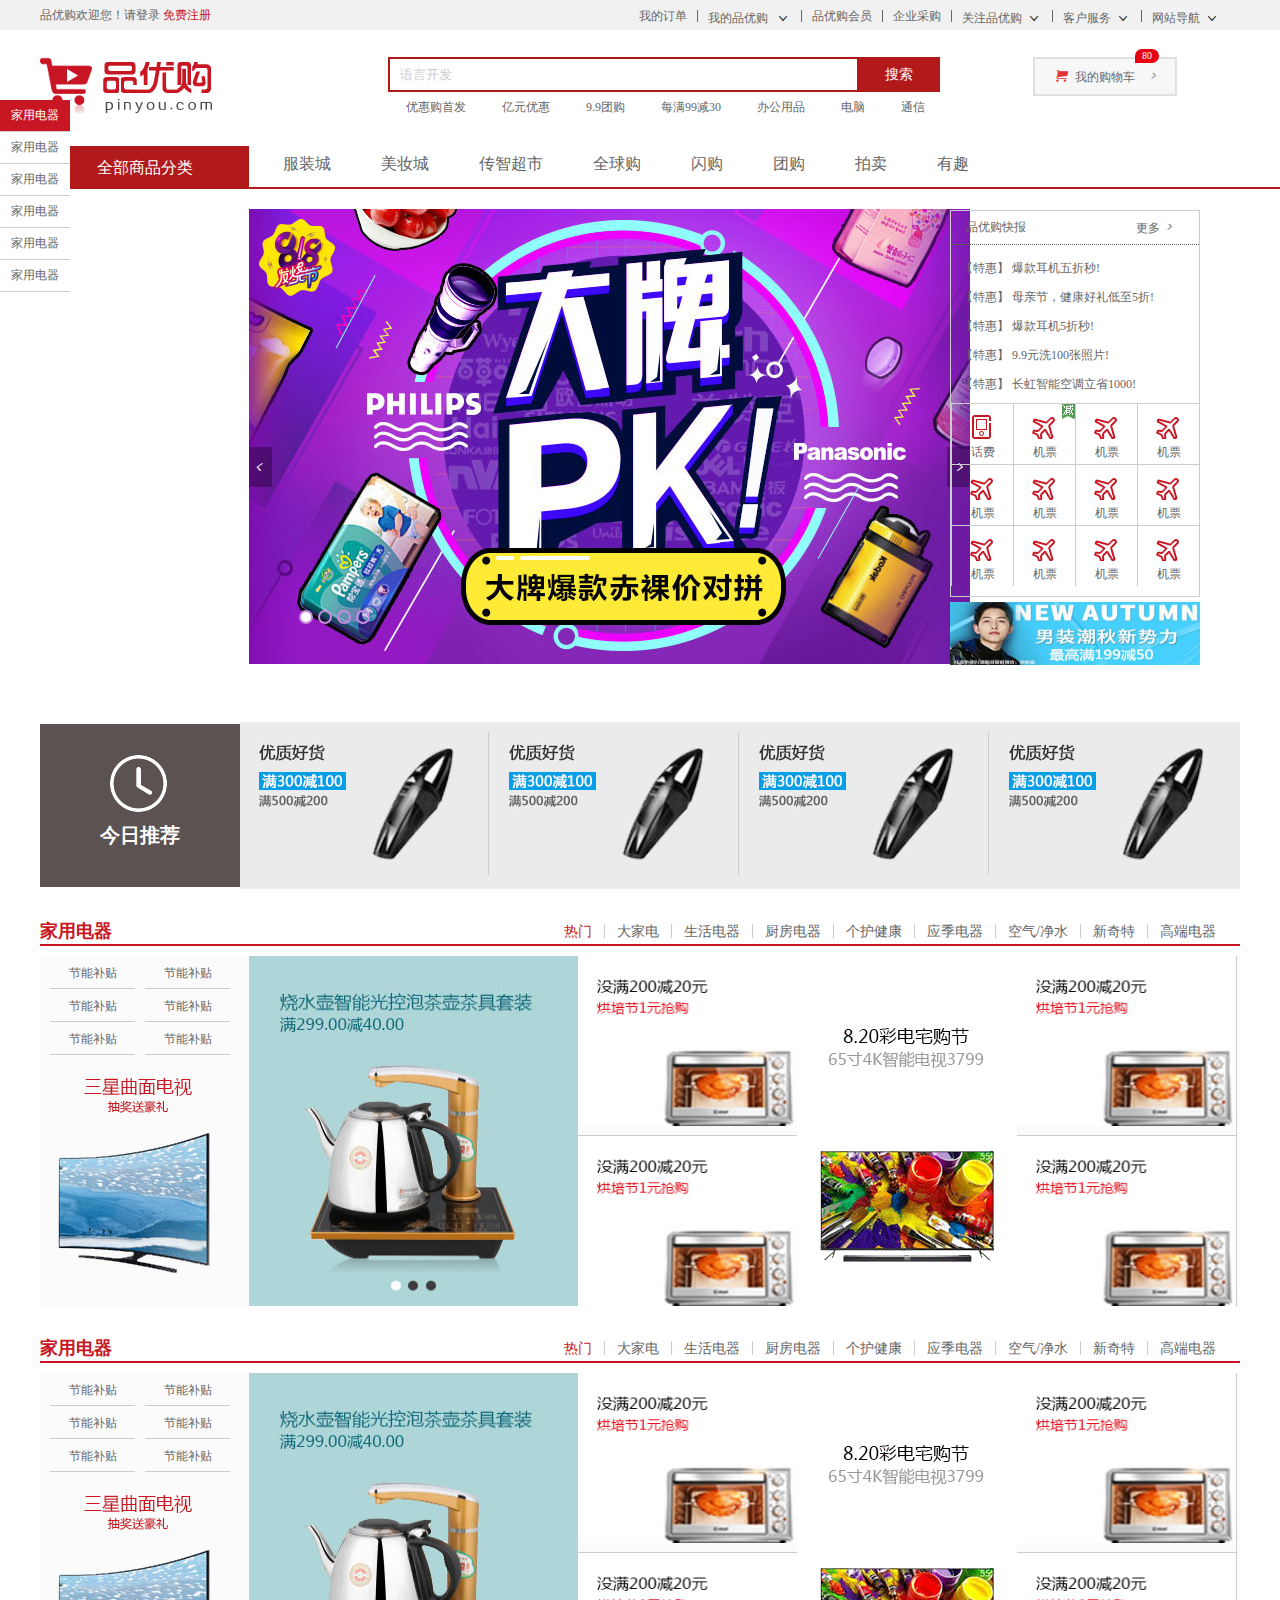
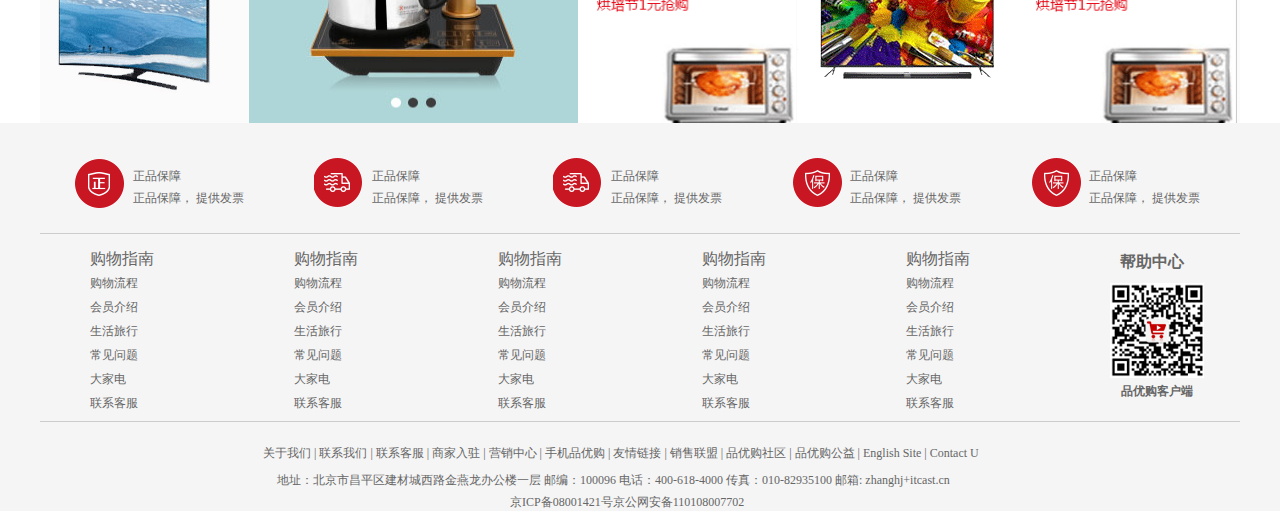
<file: index.html>
<!DOCTYPE html>
<html lang="en">

<head>
    <link rel="stylesheet" href="css/base.css">
    <link rel="stylesheet" href="css/common.css">
    <link rel="shortcut icon" href="image/favicon.ico" type="image/x-icon" />
    <link rel="stylesheet" href="css/index-style.css">
    <meta charset="UTF-8">
    <meta name="viewport" content="width=device-width, initial-scale=1.0">
    <title>品优购-综合网购首选-正品低价、品质保障、配送及时、轻松购物！</title>
    <meta name="description"
        content="品优购JD.COM-专业的综合网上购物商城,销售家电、数码通讯、电脑、家居百货、服装服饰、母婴、图书、食品等数万个品牌优质商品.便捷、诚信的服务，为您提供愉悦的网上购物体验!" />
    <meta name="Keywords" content="网上购物,网上商城,手机,笔记本,电脑,MP3,CD,VCD,DV,相机,数码,配件,手表,存储卡,品优购" />
    <style>
        @font-face {
            font-family: 'icomoon';
            src: url('fonts/icomoon.eot?7kkyc2');
            src: url('fonts/icomoon.eot?7kkyc2#iefix') format('embedded-opentype'),
                url('fonts/icomoon.ttf?7kkyc2') format('truetype'),
                url('fonts/icomoon.woff?7kkyc2') format('woff'),
                url('fonts/icomoon.svg?7kkyc2#icomoon') format('svg');
            font-weight: normal;
            font-style: normal;
        }
    </style>
    <script src="js/animate.js"></script>
    <script src="js/index.js"></script>
</head>

<body>
    <!-- 导航栏开始 -->
    <div class="shorcut">
        <div class="w">
            <div class="left">
                品优购欢迎您！<span><a href="#">请登录</a></span>
                <em><a href="register.html"> 免费注册</a></em>
            </div>
            <div class="right">
                <ul>
                    <li><a href="#">我的订单</a></li>
                    <li><a href="#">我的品优购 </a>&nbsp;<span></span></li>
                    <li><a href="#">品优购会员</a></li>
                    <li><a href="#">企业采购</a></li>
                    <li><a href="#">关注品优购</a>&nbsp;<span></span></li>
                    <li><a href="#">客户服务</a>&nbsp;<span></span></li>
                    <li class="shorcutt"><a href="#">网站导航</a>&nbsp;<span></span></li>
                </ul>
            </div>
        </div>
    </div>
    <!-- 导航栏结束 -->

    <!-- 头部开始 -->
    <div class="header">
        <div class="w">
            <div class="logo"></div>
            <div class="search">
                <input type="text" value="语言开发">
                <button><a href="#">搜索</a></button>

                <div class="hotwords">
                    <ul>
                        <li><a href="#">优惠购首发</a></li>
                        <li><a href="#">亿元优惠</a></li>
                        <li><a href="#">9.9团购</a></li>
                        <li><a href="#">每满99减30</a></li>
                        <li><a href="#">办公用品</a></li>
                        <li><a href="#">电脑</a></li>
                        <li><a href="#">通信</a></li>
                    </ul>
                </div>
            </div>
            <div class="shopcar">
                <i></i>&nbsp;&nbsp;
                我的购物车&nbsp;&nbsp;
                <i class="green"></i>
                <div class="ding">80</div>
            </div>
        </div>
    </div>
    <!-- 头部结束 -->

    <!-- 商品介绍开始 -->
    <div class="nav ">
        <div class="w">
            <div class="left" id="oo">
                <div class="dt" id="kk">全部商品分类</div>
                <div class="dd" id="ll" >
                    <ul>
                        <li><a href="#">家用家电 <span></span></a></li>
                        <li><a href="list.html">手机 数码 通信 <span></span></a></li>
                        <li><a href="#">电脑、 办公 <span></span></a></li>
                        <li><a href="#">家具、 家具、 家装、 厨具 <span></span></a></li>
                        <li><a href="#">男装、 女装、 童装、 内衣 <span></span></a></li>
                        <li><a href="#">个护化妆、 清洁用品、 宠物 <span></span></a></li>
                        <li><a href="#">鞋靴、 箱包、 珠宝、 奢侈品 <span></span></a></li>
                        <li><a href="#">运动户外、 钟表 <span></span></a></li>
                        <li><a href="#">汽车、 汽车用品 <span></span></a></li>
                        <li><a href="#">母婴、 玩具乐器 <span></span></a></li>
                        <li><a href="#">食品、 酒类、 生鲜、 特产 <span></span></a></li>
                        <li><a href="#">医药保健 <span></span></a></li>
                        <li><a href="#">图书、 音像、 电子书 <span></span></a></li>
                        <li><a href="#">彩票、 旅行、 充值、 票务 <span></span></a></li>
                        <li><a href="#">理财、 白条、 保险 <span></span></a></li>
                    </ul>
                </div>
                <script>
                    var fa = document.querySelector('#oo');
                    var dt = document.getElementById('kk');
                    var dd = document.getElementById('ll');
                    fa.onmouseover = function () {
                        dd.style.display = "block";

                    }
                    fa.onmouseout = function () {
                        dd.style.display = "none";
                    }
                </script>
            </div>
            <div class="right clearfix">
                <ul>
                    <li><a href="#">服装城</a></li>
                    <li><a href="#">美妆城</a></li>
                    <li><a href="#">传智超市</a></li>
                    <li><a href="#">全球购</a></li>
                    <li><a href="#">闪购</a></li>
                    <li><a href="#">团购</a></li>
                    <li><a href="#">拍卖</a></li>
                    <li><a href="#">有趣</a></li>
                </ul>
            </div>
        </div>
    </div>
    <!-- 商品介绍结束 -->


    <!-- 轮播图开始 -->
    <div class="bottom">
        <div class="w">
            <div class="tt" id="ab">
                 <ul id="aa">
                    <li>
                        <a href="#">
                            <img src="image/focus.jpg" alt="">
                        </a>
                    </li>
                    <li>
                        <a href="#">
                            <img src="image/focus1.jpg" alt="">
                        </a>
                    </li>
                    <li>
                        <a href="#">
                            <img src="image/focus2.jpg" alt="">
                        </a>
                    </li>
                    <li>
                        <a href="#">
                            <img src="image/focus3.jpg" alt="">
                        </a>
                    </li>
                </ul> -->

                <!-- 左 -->
                <div class="yuanjiaol">
                    <a href="#">
                        <i></i>
                    </a>
                </div>
                <!-- 右 -->
                <div class="yuanjiaor">
                    <a href="#"><i></i>
                    </a>
                </div>
                <!-- <div > -->
                    <ul class="tuoyuan">
                     
                    </ul>
                <!-- </div> -->
            </div>
            <!-- 轮播图结束 -->
            <div class="ttt">
                <div class="one">
                    <span>品优购快报</span>
                    <a href="#"><strong>更多<i></i></strong>
                    </a>
                </div>
                <div class="two">
                    <ul>
                        <li><a href="#">【特惠】 爆款耳机五折秒!</a></li>
                        <li><a href="#"> 【特惠】 母亲节，健康好礼低至5折!</a></li>
                        <li><a href="#"> 【特惠】 爆款耳机5折秒!</a></li>
                        <li><a href="#"> 【特惠】 9.9元洗100张照片!</a></li>
                        <li><a href="#"> 【特惠】 长虹智能空调立省1000!</a></li>
                    </ul>
                </div>
                <div class="three">
                    <ul>
                        <li><a href="#">
                                <div class="jingling"></div>
                                <p>话费</p>
                            </a></li>
                        <li><a href="#">
                                <div class="jingling bb"></div>
                                <div class="jian"></div>
                                <p>机票</p>
                            </a></li>
                        <li><a href="#">
                                <div class="jingling bb"></div>
                                <p>机票</p>
                            </a></li>
                        <li><a href="#">
                                <div class="jingling bb"></div>
                                <p>机票</p>
                            </a></li>
                        <li><a href="#">
                                <div class="jingling bb"></div>
                                <p>机票</p>
                            </a></li>
                        <li><a href="#">
                                <div class="jingling bb"></div>
                                <p>机票</p>
                            </a></li>
                        <li><a href="#">
                                <div class="jingling bb"></div>
                                <p>机票</p>
                            </a></li>
                        <li><a href="#">
                                <div class="jingling bb"></div>
                                <p>机票</p>
                            </a></li>
                        <li><a href="#">
                                <div class="jingling bb"></div>
                                <p>机票</p>
                            </a></li>
                        <li><a href="#">
                                <div class="jingling bb"></div>
                                <p>机票</p>
                            </a></li>
                        <li><a href="#">
                                <div class="jingling bb"></div>
                                <p>机票</p>
                            </a></li>
                        <li><a href="#">
                                <div class="jingling bb"></div>
                                <p>机票</p>
                            </a></li>
                    </ul>
                </div>
            </div>
            <div class="four"><img src="image/bargain.jpg" alt=""></div>
        </div>
    </div>
    <!-- 轮播图结束 -->

    <!-- 今日推荐区 -->
    <div class="body2">
        <div class="w">
            <div class="one">
                <img src="image/clock.png" alt="">
                <h3>今日推荐</h3>
            </div>
            <div class="rig">
                <a href="#">
                    <div class="two"><img src="image/pic.jpg" alt=""></div>
                </a>
                <a href="#">
                    <div class="two"><img src="image/pic.jpg" alt=""></div>
                </a>
                <a href="#">
                    <div class="two"><img src="image/pic.jpg" alt=""></div>
                </a>
                <a href="#">
                    <div class="two br"><img src="image/pic.jpg" alt=""></div>
                </a>
            </div>
        </div>
    </div>
    <!-- 今日推荐区结束 -->

    <!-- 家用电器开始 -->
    <div class="body3 w">
        <div class="top">
            <h3>家用电器</h3>
            <ul>
                <li class="quchubiankuang"><a href="#">热门</a></li>
                <li><a href="#">大家电</a></li>
                <li><a href="#">生活电器</a></li>
                <li><a href="#">厨房电器</a></li>
                <li><a href="#">个护健康</a></li>
                <li><a href="#">应季电器</a></li>
                <li><a href="#">空气/净水</a></li>
                <li><a href="#">新奇特</a></li>
                <li><a href="#">高端电器</a></li>
            </ul>
        </div>
        <div class="bottom">
            <div class="left1">
                <ul>
                    <li><a href="#">节能补贴</a></li>
                    <li><a href="#">节能补贴</a></li>
                    <li><a href="#">节能补贴</a></li>
                    <li><a href="#">节能补贴</a></li>
                    <li><a href="#">节能补贴</a></li>
                    <li><a href="#">节能补贴</a></li>
                </ul>
                <img src="image/floor-1-1.png" alt="">
            </div>
            <div class="left2"><a href="#"><img src="image/pic1.jpg" alt=""></a></div>
            <div class="left3">
                <ul>
                    <li><a href="#"><img src="image/floor-1-2.png" alt=""></a></li>
                    <li><a href="#"><img src="image/floor-1-2.png" alt=""></a></li>
                </ul>
            </div>
            <div class="left4"><a href="#"><img src="image/floor-1-4.png" alt=""></a></div>
            <div class="left3">
                <ul>
                    <li><a href="#"><img src="image/floor-1-2.png" alt=""></a></li>
                    <li><a href="#"><img src="image/floor-1-2.png" alt=""></a></li>
                </ul>
            </div>
        </div>
    </div>
    <!-- 家用电器结束 -->

    <!-- 左边固定定位开始 -->
    <div class="dingweita">
        <ul>
            <li class="redd">家用电器</li>
            <li>家用电器</li>
            <li>家用电器</li>
            <li>家用电器</li>
            <li>家用电器</li>
            <li>家用电器</li>
        </ul>
    </div>
    <!-- 左边固定定位结束 -->

    <!-- 家用电器开始 -->
    <div class="body3 w">
        <div class="top">
            <h3>家用电器</h3>
            <ul>
                <li class="quchubiankuang"><a href="#">热门</a></li>
                <li><a href="#">大家电</a></li>
                <li><a href="#">生活电器</a></li>
                <li><a href="#">厨房电器</a></li>
                <li><a href="#">个护健康</a></li>
                <li><a href="#">应季电器</a></li>
                <li><a href="#">空气/净水</a></li>
                <li><a href="#">新奇特</a></li>
                <li><a href="#">高端电器</a></li>
            </ul>
        </div>
        <div class="bottom">
            <div class="left1">
                <ul>
                    <li><a href="#">节能补贴</a></li>
                    <li><a href="#">节能补贴</a></li>
                    <li><a href="#">节能补贴</a></li>
                    <li><a href="#">节能补贴</a></li>
                    <li><a href="#">节能补贴</a></li>
                    <li><a href="#">节能补贴</a></li>
                </ul>
                <img src="image/floor-1-1.png" alt="">
            </div>
            <div class="left2"><a href="#"><img src="image/pic1.jpg" alt=""></a></div>
            <div class="left3">
                <ul>
                    <li><a href="#"><img src="image/floor-1-2.png" alt=""></a></li>
                    <li><a href="#"><img src="image/floor-1-2.png" alt=""></a></li>
                </ul>
            </div>
            <div class="left4"><a href="#"><img src="image/floor-1-4.png" alt=""></a></div>
            <div class="left3">
                <ul>
                    <li><a href="#"><img src="image/floor-1-2.png" alt=""></a></li>
                    <li><a href="#"><img src="image/floor-1-2.png" alt=""></a></li>
                </ul>
            </div>
        </div>
    </div>
    <!-- 家用电器结束 -->

    <!-- 尾部开始 -->
    <div class="foot">
        <div class="one w">
            <ul>
                <li>
                    <div class="left"></div>
                    <div class="right">
                        <h5>正品保障</h5>
                        <h6>正品保障， 提供发票</h6>
                    </div>
                </li>
                <li>
                    <div class="left nn"></div>
                    <div class="right">
                        <h5>正品保障</h5>
                        <h6>正品保障， 提供发票</h6>
                    </div>
                </li>
                <li>
                    <div class="left nn"></div>
                    <div class="right">
                        <h5>正品保障</h5>
                        <h6>正品保障， 提供发票</h6>
                    </div>
                </li>
                <li>
                    <div class="left nm"></div>
                    <div class="right">
                        <h5>正品保障</h5>
                        <h6>正品保障， 提供发票</h6>
                    </div>
                </li>
                <li>
                    <div class="left nm"></div>
                    <div class="right">
                        <h5>正品保障</h5>
                        <h6>正品保障， 提供发票</h6>
                    </div>
                </li>
            </ul>
        </div>
        <div class="two w">
            <dl>
                <dt>购物指南</dt>
                <a href="#">
                    <dd>购物流程</dd>
                </a>
                <a href="#">
                    <dd>会员介绍</dd>
                </a>
                <a href="#">
                    <dd>生活旅行</dd>
                </a>
                <a href="#">
                    <dd>常见问题</dd>
                </a>
                <a href="#">
                    <dd>大家电</dd>
                </a>
                <a href="#">
                    <dd>联系客服</dd>
                </a>
            </dl>
            <dl>
                <dt>购物指南</dt>
                <a href="#">
                    <dd>购物流程</dd>
                </a>
                <a href="#">
                    <dd>会员介绍</dd>
                </a>
                <a href="#">
                    <dd>生活旅行</dd>
                </a>
                <a href="#">
                    <dd>常见问题</dd>
                </a>
                <a href="#">
                    <dd>大家电</dd>
                </a>
                <a href="#">
                    <dd>联系客服</dd>
                </a>
            </dl>
            <dl>
                <dt>购物指南</dt>
                <a href="#">
                    <dd>购物流程</dd>
                </a>
                <a href="#">
                    <dd>会员介绍</dd>
                </a>
                <a href="#">
                    <dd>生活旅行</dd>
                </a>
                <a href="#">
                    <dd>常见问题</dd>
                </a>
                <a href="#">
                    <dd>大家电</dd>
                </a>
                <a href="#">
                    <dd>联系客服</dd>
                </a>
            </dl>
            <dl>
                <dt>购物指南</dt>
                <a href="#">
                    <dd>购物流程</dd>
                </a>
                <a href="#">
                    <dd>会员介绍</dd>
                </a>
                <a href="#">
                    <dd>生活旅行</dd>
                </a>
                <a href="#">
                    <dd>常见问题</dd>
                </a>
                <a href="#">
                    <dd>大家电</dd>
                </a>
                <a href="#">
                    <dd>联系客服</dd>
                </a>
            </dl>
            <dl>
                <dt>购物指南</dt>
                <a href="#">
                    <dd>购物流程</dd>
                </a>
                <a href="#">
                    <dd>会员介绍</dd>
                </a>
                <a href="#">
                    <dd>生活旅行</dd>
                </a>
                <a href="#">
                    <dd>常见问题</dd>
                </a>
                <a href="#">
                    <dd>大家电</dd>
                </a>
                <a href="#">
                    <dd>联系客服</dd>
                </a>
            </dl>
            <div class="righh">
                <h4>帮助中心</h4>
                <div class="erweima"><img src="image/erweima.png" alt=""></div>
                <h5>品优购客户端</h5>
            </div>
        </div>
        <div class="three">
            <div class="w">
                <p> 关于我们 | 联系我们 | 联系客服 | 商家入驻 | 营销中心 | 手机品优购 | 友情链接 | 销售联盟 | 品优购社区 | 品优购公益 | English Site | Contact U
                </p>

                <p class="dizhi">地址：北京市昌平区建材城西路金燕龙办公楼一层 邮编：100096 电话：400-618-4000 传真：010-82935100 邮箱: zhanghj+itcast.cn
                </p>
                <p class="mmm"> 京ICP备08001421号京公网安备110108007702</p>
            </div>
        </div>
    </div>
    <!-- 尾部结束· -->
</body>

</html>
</file>
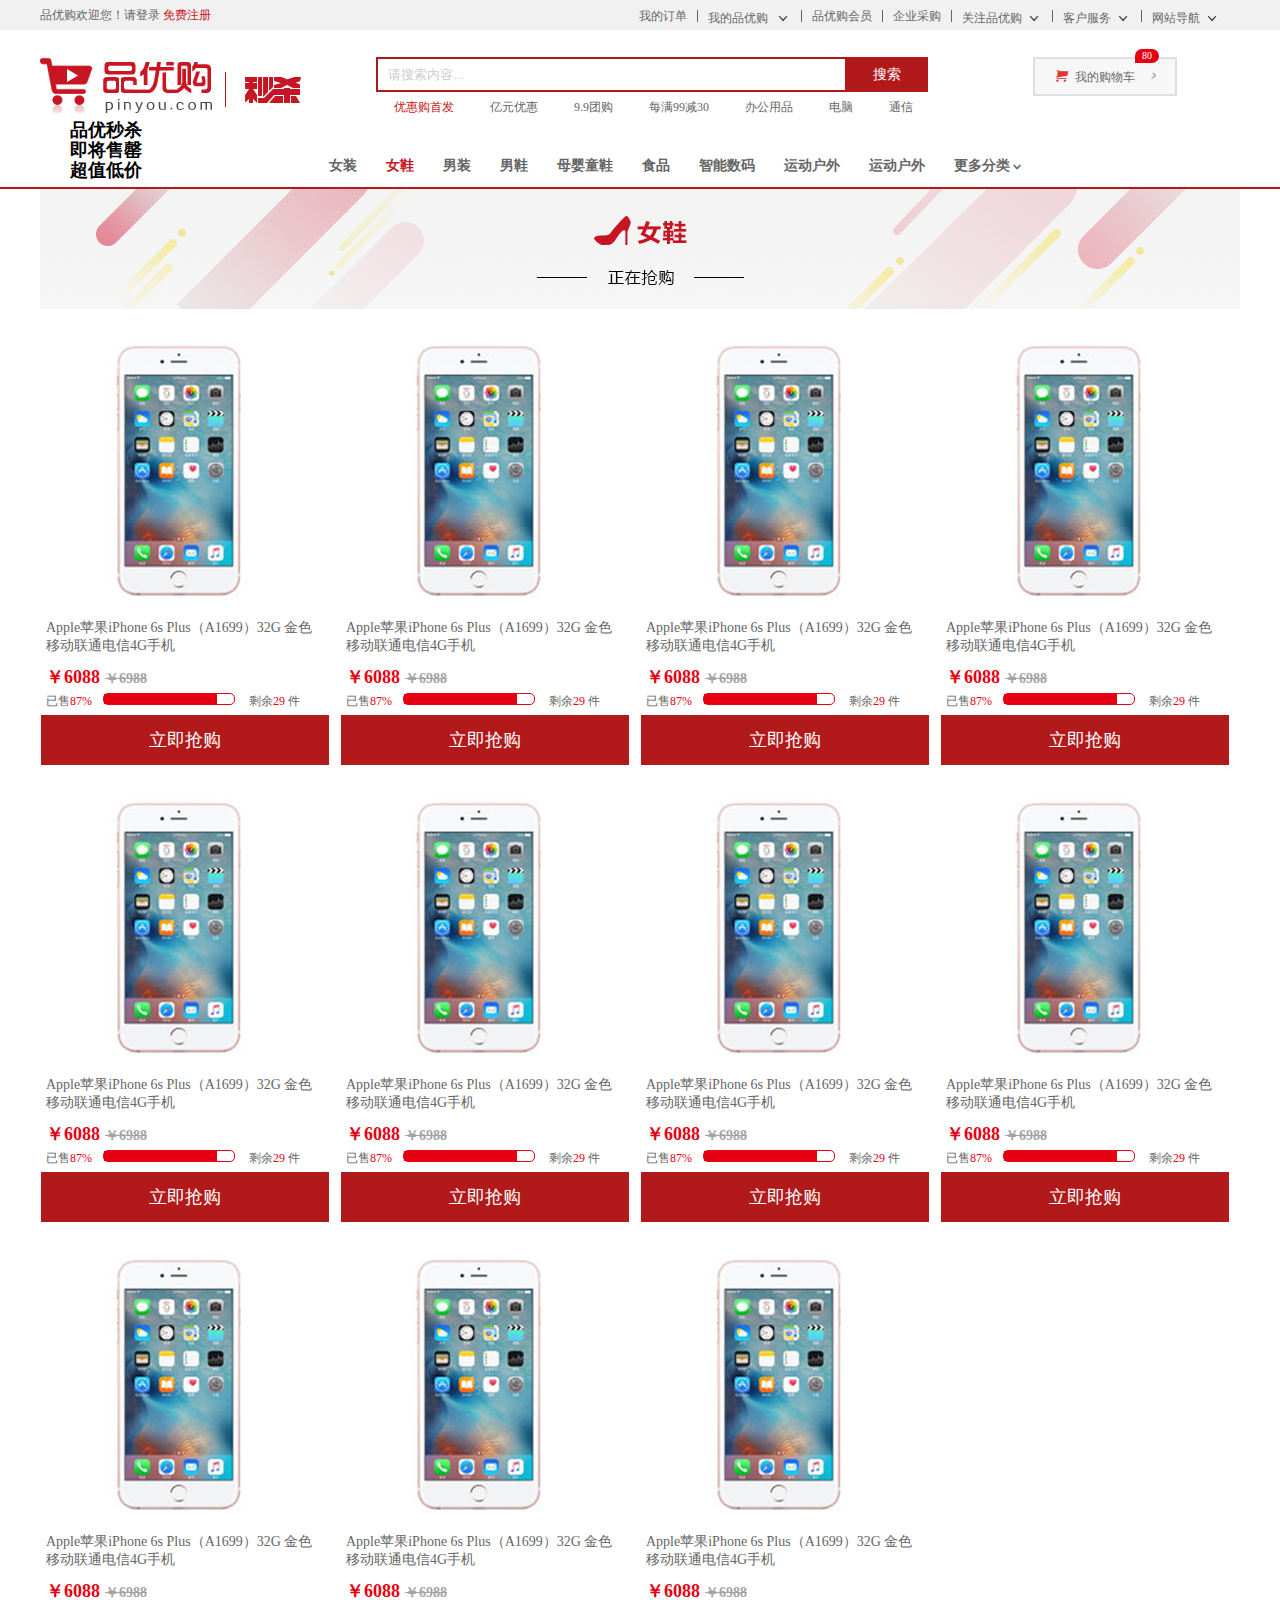
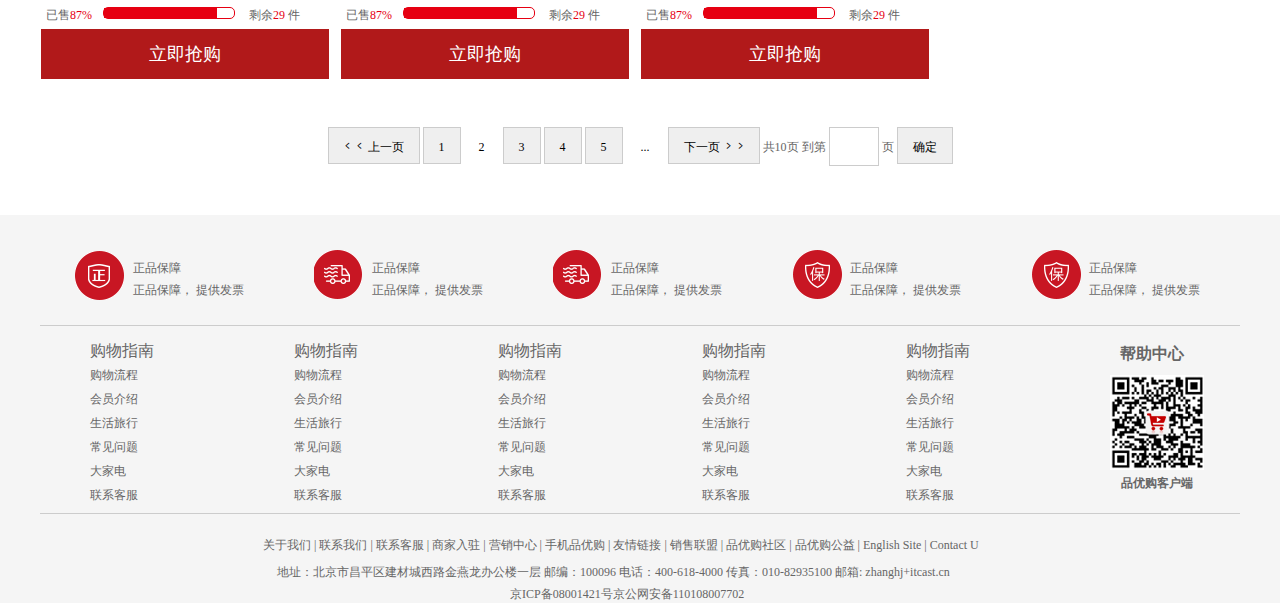
<file: list.html>
<!DOCTYPE html>
<html lang="en">

<head>
    <link rel="stylesheet" href="css/base.css">
    <link rel="stylesheet" href="css/common.css">
    <link rel="stylesheet" href="css/list-style.css">
    <link rel="shortcut icon" href="image/favicon.ico" type="image/x-icon" />
    <meta charset="UTF-8">
    <meta name="viewport" content="width=device-width, initial-scale=1.0">
    <title>列表页-手机页面!</title>
	<meta name="description" content="品优购JD.COM-专业的综合网上购物商城,销售家电、数码通讯、电脑、家居百货、服装服饰、母婴、图书、食品等数万个品牌优质商品.便捷、诚信的服务，为您提供愉悦的网上购物体验!" />
	<meta name="Keywords" content="网上购物,网上商城,手机,笔记本,电脑,MP3,CD,VCD,DV,相机,数码,配件,手表,存储卡,品优购" />
    <style>
        @font-face {
            font-family: 'icomoon';
            src: url('fonts/icomoon.eot?7kkyc2');
            src: url('fonts/icomoon.eot?7kkyc2#iefix') format('embedded-opentype'),
                url('fonts/icomoon.ttf?7kkyc2') format('truetype'),
                url('fonts/icomoon.woff?7kkyc2') format('woff'),
                url('fonts/icomoon.svg?7kkyc2#icomoon') format('svg');
            font-weight: normal;
            font-style: normal;
        }
    </style>
</head>

<body>

    <div class="shorcut">
        <div class="w">
            <div class="left">
                品优购欢迎您！<span><a href="#">请登录</a></span>
                <em><a href="register.html"> 免费注册</a></em>
            </div>
            <div class="right">
                <ul>
                    <li><a href="#">我的订单</a></li>
                    <li><a href="#">我的品优购 </a>&nbsp;<span></span></li>
                    <li><a href="#">品优购会员</a></li>
                    <li><a href="#">企业采购</a></li>
                    <li><a href="#">关注品优购</a>&nbsp;<span></span></li>
                    <li><a href="#">客户服务</a>&nbsp;<span></span></li>
                    <li class="shorcutt"><a href="#">网站导航</a>&nbsp;<span></span></li>
                </ul>
            </div>
        </div>
    </div>
    <div class="header">
        <div class="w">
           <a href="index.html" title="品优购"> <div class="logo"></div></a>
            <div class="ms"></div>
            <div class="search">
                <input type="text" value="请搜索内容...">
                <button><a href="#">搜索</a></button>

                <div class="hotwords">
                    <ul>
                        <li class="gaogenxie"><a href="#">优惠购首发</a></li>
                        <li><a href="#">亿元优惠</a></li>
                        <li><a href="#">9.9团购</a></li>
                        <li><a href="#">每满99减30</a></li>
                        <li><a href="#">办公用品</a></li>
                        <li><a href="#">电脑</a></li>
                        <li><a href="#">通信</a></li>
                    </ul>
                </div>
            </div>
            <div class="shopcar">
                <i></i>&nbsp;&nbsp;
                我的购物车&nbsp;&nbsp;
                <i class="green"></i>
                <div class="ding">80</div>
            </div>
        </div>
    </div>
    <div class="nav ">
        <div class="w">
            <div class="left">
                <ul>
                    <li><a href="#">品优秒杀</a></li>
                    <li><a href="#">即将售罄</a></li>
                    <li><a href="#">超值低价</a></li>
                </ul>

            </div>
            <div class="right">
                <ul>
                    <li><a href="#">女装</a></li>
                    <li class="gaogenxie"><a href="#">女鞋</a></li>
                    <li><a href="#">男装</a></li>
                    <li><a href="#">男鞋</a></li>
                    <li><a href="#">母婴童鞋</a></li>
                    <li><a href="#">食品</a></li>
                    <li><a href="#">智能数码</a></li>
                    <li><a href="#">运动户外</a></li>
                    <li><a href="#">运动户外</a></li>
                    <li><a href="#">更多分类<span></span></a></li>
                </ul>
            </div>
        </div>
    </div>
    <div class="zhuti w clearfix">
        <div class="duzi1">
        </div>
        <div class="duzi2">
            <ul>
                <li><a href="xq.html">
                        <div class="duzi2-top"></div>
                        <p>Apple苹果iPhone 6s Plus（A1699）32G 金色 移动联通电信4G手机</p>
                        <h4>￥6088</h4><del> ￥6988</del>
                        <div class="tit">
                            <h6>已售<span>87%</span> </h6>
                            <div class="duzi2-tiao">
                                <div class="jindutiao"></div>
                            </div>
                            <h6> 剩余<span>29</span> 件</h6>
                        </div>
                        <button>立即抢购</button>
                    </a></li>
                    <li><a href="#">
                        <div class="duzi2-top"></div>
                        <p>Apple苹果iPhone 6s Plus（A1699）32G 金色 移动联通电信4G手机</p>
                        <h4>￥6088</h4><del> ￥6988</del>
                        <div class="tit">
                            <h6>已售<span>87%</span> </h6>
                            <div class="duzi2-tiao">
                                <div class="jindutiao"></div>
                            </div>
                            <h6> 剩余<span>29</span> 件</h6>
                        </div>
                        <button>立即抢购</button>
                    </a></li>
                    <li><a href="#">
                        <div class="duzi2-top"></div>
                        <p>Apple苹果iPhone 6s Plus（A1699）32G 金色 移动联通电信4G手机</p>
                        <h4>￥6088</h4><del> ￥6988</del>
                        <div class="tit">
                            <h6>已售<span>87%</span> </h6>
                            <div class="duzi2-tiao">
                                <div class="jindutiao"></div>
                            </div>
                            <h6> 剩余<span>29</span> 件</h6>
                        </div>
                        <button>立即抢购</button>
                    </a></li>
                    <li><a href="#">
                        <div class="duzi2-top"></div>
                        <p>Apple苹果iPhone 6s Plus（A1699）32G 金色 移动联通电信4G手机</p>
                        <h4>￥6088</h4><del> ￥6988</del>
                        <div class="tit">
                            <h6>已售<span>87%</span> </h6>
                            <div class="duzi2-tiao">
                                <div class="jindutiao"></div>
                            </div>
                            <h6> 剩余<span>29</span> 件</h6>
                        </div>
                        <button>立即抢购</button>
                    </a></li>
                    <li><a href="#">
                        <div class="duzi2-top"></div>
                        <p>Apple苹果iPhone 6s Plus（A1699）32G 金色 移动联通电信4G手机</p>
                        <h4>￥6088</h4><del> ￥6988</del>
                        <div class="tit">
                            <h6>已售<span>87%</span> </h6>
                            <div class="duzi2-tiao">
                                <div class="jindutiao"></div>
                            </div>
                            <h6> 剩余<span>29</span> 件</h6>
                        </div>
                        <button>立即抢购</button>
                    </a></li>
                    <li><a href="#">
                        <div class="duzi2-top"></div>
                        <p>Apple苹果iPhone 6s Plus（A1699）32G 金色 移动联通电信4G手机</p>
                        <h4>￥6088</h4><del> ￥6988</del>
                        <div class="tit">
                            <h6>已售<span>87%</span> </h6>
                            <div class="duzi2-tiao">
                                <div class="jindutiao"></div>
                            </div>
                            <h6> 剩余<span>29</span> 件</h6>
                        </div>
                        <button>立即抢购</button>
                    </a></li>
                    <li><a href="#">
                        <div class="duzi2-top"></div>
                        <p>Apple苹果iPhone 6s Plus（A1699）32G 金色 移动联通电信4G手机</p>
                        <h4>￥6088</h4><del> ￥6988</del>
                        <div class="tit">
                            <h6>已售<span>87%</span> </h6>
                            <div class="duzi2-tiao">
                                <div class="jindutiao"></div>
                            </div>
                            <h6> 剩余<span>29</span> 件</h6>
                        </div>
                        <button>立即抢购</button>
                    </a></li>
                    <li><a href="#">
                        <div class="duzi2-top"></div>
                        <p>Apple苹果iPhone 6s Plus（A1699）32G 金色 移动联通电信4G手机</p>
                        <h4>￥6088</h4><del> ￥6988</del>
                        <div class="tit">
                            <h6>已售<span>87%</span> </h6>
                            <div class="duzi2-tiao">
                                <div class="jindutiao"></div>
                            </div>
                            <h6> 剩余<span>29</span> 件</h6>
                        </div>
                        <button>立即抢购</button>
                    </a></li>
                    <li><a href="#">
                        <div class="duzi2-top"></div>
                        <p>Apple苹果iPhone 6s Plus（A1699）32G 金色 移动联通电信4G手机</p>
                        <h4>￥6088</h4><del> ￥6988</del>
                        <div class="tit">
                            <h6>已售<span>87%</span> </h6>
                            <div class="duzi2-tiao">
                                <div class="jindutiao"></div>
                            </div>
                            <h6> 剩余<span>29</span> 件</h6>
                        </div>
                        <button>立即抢购</button>
                    </a></li>
                    <li><a href="#">
                        <div class="duzi2-top"></div>
                        <p>Apple苹果iPhone 6s Plus（A1699）32G 金色 移动联通电信4G手机</p>
                        <h4>￥6088</h4><del> ￥6988</del>
                        <div class="tit">
                            <h6>已售<span>87%</span> </h6>
                            <div class="duzi2-tiao">
                                <div class="jindutiao"></div>
                            </div>
                            <h6> 剩余<span>29</span> 件</h6>
                        </div>
                        <button>立即抢购</button>
                    </a></li>
                    <li><a href="#">
                        <div class="duzi2-top"></div>
                        <p>Apple苹果iPhone 6s Plus（A1699）32G 金色 移动联通电信4G手机</p>
                        <h4>￥6088</h4><del> ￥6988</del>
                        <div class="tit">
                            <h6>已售<span>87%</span> </h6>
                            <div class="duzi2-tiao">
                                <div class="jindutiao"></div>
                            </div>
                            <h6> 剩余<span>29</span> 件</h6>
                        </div>
                        <button>立即抢购</button>
                    </a></li>
            </ul>
        </div>
    </div>
    <div class="yema">
        <button>上一页</button>
        <button>1</button>
        <button class="qub">2</button>
        <button>3</button>
        <button>4</button>
        <button>5</button>
        <button class="qub">...</button>
        <button>下一页</button>
        共10页  到第 <input type="text">  页  <button>确定</button>
    </div>
    <div class="foot">
        <div class="one w">
            <ul>
                <li>
                    <div class="left"></div>
                    <div class="right">
                        <h5>正品保障</h5>
                        <h6>正品保障， 提供发票</h6>
                    </div>
                </li>
                <li>
                    <div class="left nn"></div>
                    <div class="right">
                        <h5>正品保障</h5>
                        <h6>正品保障， 提供发票</h6>
                    </div>
                </li>
                <li>
                    <div class="left nn"></div>
                    <div class="right">
                        <h5>正品保障</h5>
                        <h6>正品保障， 提供发票</h6>
                    </div>
                </li>
                <li>
                    <div class="left nm"></div>
                    <div class="right">
                        <h5>正品保障</h5>
                        <h6>正品保障， 提供发票</h6>
                    </div>
                </li>
                <li>
                    <div class="left nm"></div>
                    <div class="right">
                        <h5>正品保障</h5>
                        <h6>正品保障， 提供发票</h6>
                    </div>
                </li>
            </ul>
        </div>
        <div class="two w">
            <dl>
                <dt>购物指南</dt>
                <a href="#">
                    <dd>购物流程</dd>
                </a>
                <a href="#">
                    <dd>会员介绍</dd>
                </a>
                <a href="#">
                    <dd>生活旅行</dd>
                </a>
                <a href="#">
                    <dd>常见问题</dd>
                </a>
                <a href="#">
                    <dd>大家电</dd>
                </a>
                <a href="#">
                    <dd>联系客服</dd>
                </a>
            </dl>
            <dl>
                <dt>购物指南</dt>
                <a href="#">
                    <dd>购物流程</dd>
                </a>
                <a href="#">
                    <dd>会员介绍</dd>
                </a>
                <a href="#">
                    <dd>生活旅行</dd>
                </a>
                <a href="#">
                    <dd>常见问题</dd>
                </a>
                <a href="#">
                    <dd>大家电</dd>
                </a>
                <a href="#">
                    <dd>联系客服</dd>
                </a>
            </dl>
            <dl>
                <dt>购物指南</dt>
                <a href="#">
                    <dd>购物流程</dd>
                </a>
                <a href="#">
                    <dd>会员介绍</dd>
                </a>
                <a href="#">
                    <dd>生活旅行</dd>
                </a>
                <a href="#">
                    <dd>常见问题</dd>
                </a>
                <a href="#">
                    <dd>大家电</dd>
                </a>
                <a href="#">
                    <dd>联系客服</dd>
                </a>
            </dl>
            <dl>
                <dt>购物指南</dt>
                <a href="#">
                    <dd>购物流程</dd>
                </a>
                <a href="#">
                    <dd>会员介绍</dd>
                </a>
                <a href="#">
                    <dd>生活旅行</dd>
                </a>
                <a href="#">
                    <dd>常见问题</dd>
                </a>
                <a href="#">
                    <dd>大家电</dd>
                </a>
                <a href="#">
                    <dd>联系客服</dd>
                </a>
            </dl>
            <dl>
                <dt>购物指南</dt>
                <a href="#">
                    <dd>购物流程</dd>
                </a>
                <a href="#">
                    <dd>会员介绍</dd>
                </a>
                <a href="#">
                    <dd>生活旅行</dd>
                </a>
                <a href="#">
                    <dd>常见问题</dd>
                </a>
                <a href="#">
                    <dd>大家电</dd>
                </a>
                <a href="#">
                    <dd>联系客服</dd>
                </a>
            </dl>
            <div class="righh">
                <h4>帮助中心</h4>
                <div class="erweima"><img src="image/erweima.png" alt=""></div>
                <h5>品优购客户端</h5>
            </div>
        </div>
        <div class="three">
            <div class="w">
                <p> 关于我们 | 联系我们 | 联系客服 | 商家入驻 | 营销中心 | 手机品优购 | 友情链接 | 销售联盟 | 品优购社区 | 品优购公益 | English Site | Contact U
                </p>

                <p class="dizhi">地址：北京市昌平区建材城西路金燕龙办公楼一层 邮编：100096 电话：400-618-4000 传真：010-82935100 邮箱: zhanghj+itcast.cn
                </p>
                <p class="mmm"> 京ICP备08001421号京公网安备110108007702</p>
            </div>
        </div>
    </div>
</body>

</html>
</file>
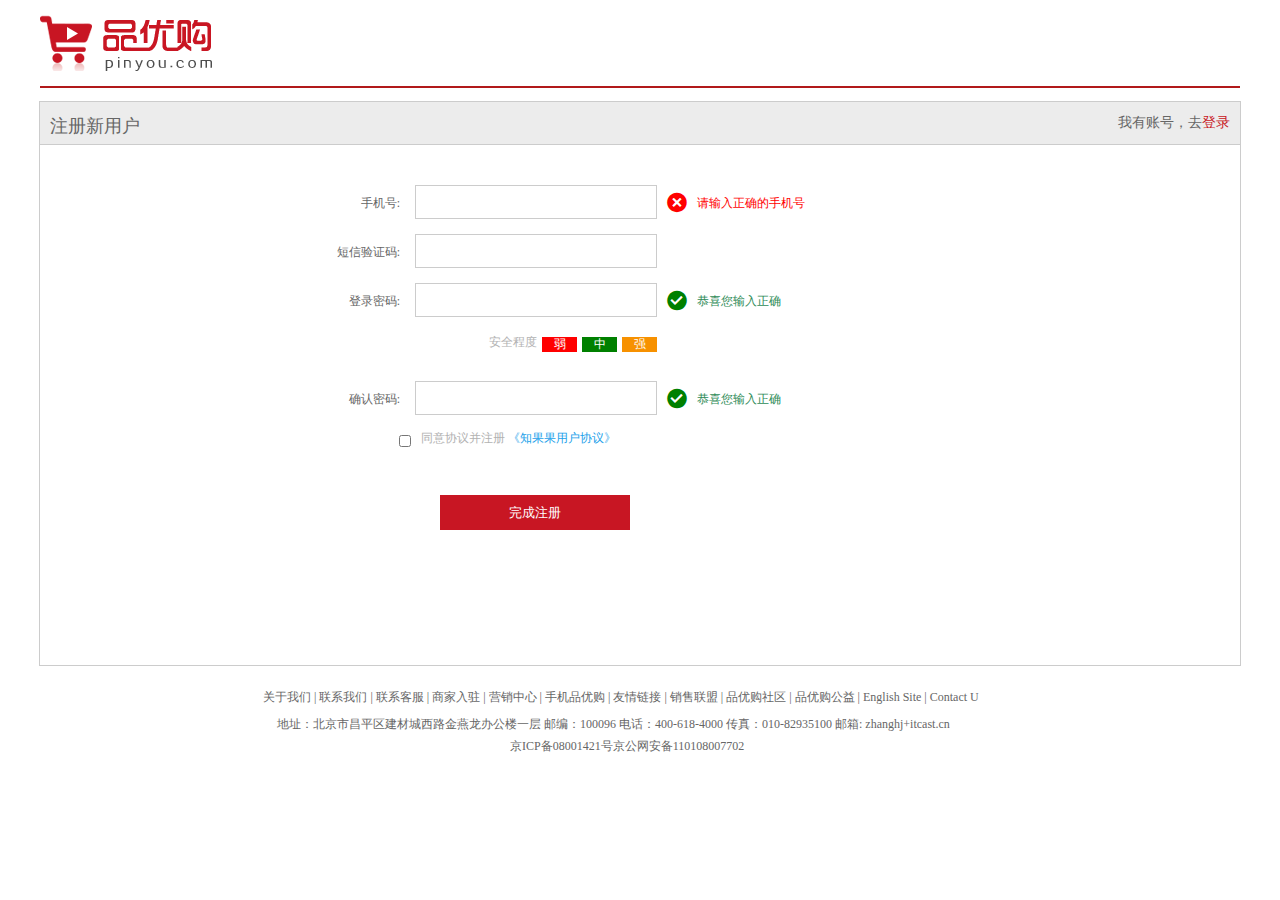
<file: register.html>
<!DOCTYPE html>
<html lang="en">
<head>
    <link rel="shortcut icon" href="image/favicon.ico" type="image/x-icon">
    <link rel="stylesheet" href="css/base.css">
    <link rel="stylesheet" href="css/common.css">
    <link rel="stylesheet" href="css/register-style.css">
    <meta charset="UTF-8">
    <meta name="viewport" content="width=device-width, initial-scale=1.0">
    <title>注册页面</title>
    <style>
        @font-face {
            font-family: 'icomoon';
            src: url('fonts/icomoon.eot?7kkyc2');
            src: url('fonts/icomoon.eot?7kkyc2#iefix') format('embedded-opentype'),
                url('fonts/icomoon.ttf?7kkyc2') format('truetype'),
                url('fonts/icomoon.woff?7kkyc2') format('woff'),
                url('fonts/icomoon.svg?7kkyc2#icomoon') format('svg');
            font-weight: normal;
            font-style: normal;
        }
    </style>
</head>
<body>
    <div class="header w">
        <a href="index.html" title="品优购"> <div class="logo"></div></a>
            </div>
            <div class="body w">
                <div class="top">
                    <p>注册新用户</p>
                    <span>我有账号，去<a href="#">登录</a></span>
                </div>
                <div class="bottom">
                    <form action="">
                    <ul>
                        <li><span>手机号:</span><input type="tel" class="op"><strong></strong><b>请输入正确的手机号</b></li>
                        <li><span>短信验证码:</span><input type="text"></li>
                        <li><span>登录密码:</span><input type="password"><strong></strong><b>恭喜您输入正确</b></li>
                        <li><em>安全程度</em><div class="box y">强</div><div class="box g">中</div><div class="box">弱</div></li>
                        <li><span>确认密码:</span><input type="password"><strong></strong><b>恭喜您输入正确</b></li>
                        <li><input type="checkbox">同意协议并注册 <i>《知果果用户协议》</i></li> 
                    </ul>
                    <button><a href="#">完成注册</a></button>
                </form>
                </div>
            </div>

                    <script>
                        var liss = document.querySelector('.bottom').querySelectorAll('li');
                        liss.children[2].style.display = 'none';

                    </script>

            <div class="foot">
            <div class="three">
                <div class="w">
                <p> 关于我们 | 联系我们 | 联系客服 | 商家入驻 | 营销中心 | 手机品优购 | 友情链接 | 销售联盟 | 品优购社区 | 品优购公益 | English Site | Contact U</p>
    
               <p class="dizhi">地址：北京市昌平区建材城西路金燕龙办公楼一层 邮编：100096 电话：400-618-4000 传真：010-82935100 邮箱: zhanghj+itcast.cn</p>
               <p class="mmm"> 京ICP备08001421号京公网安备110108007702</p> 
            </div>
        </div>
    </div>
</body>
</html>
</file>
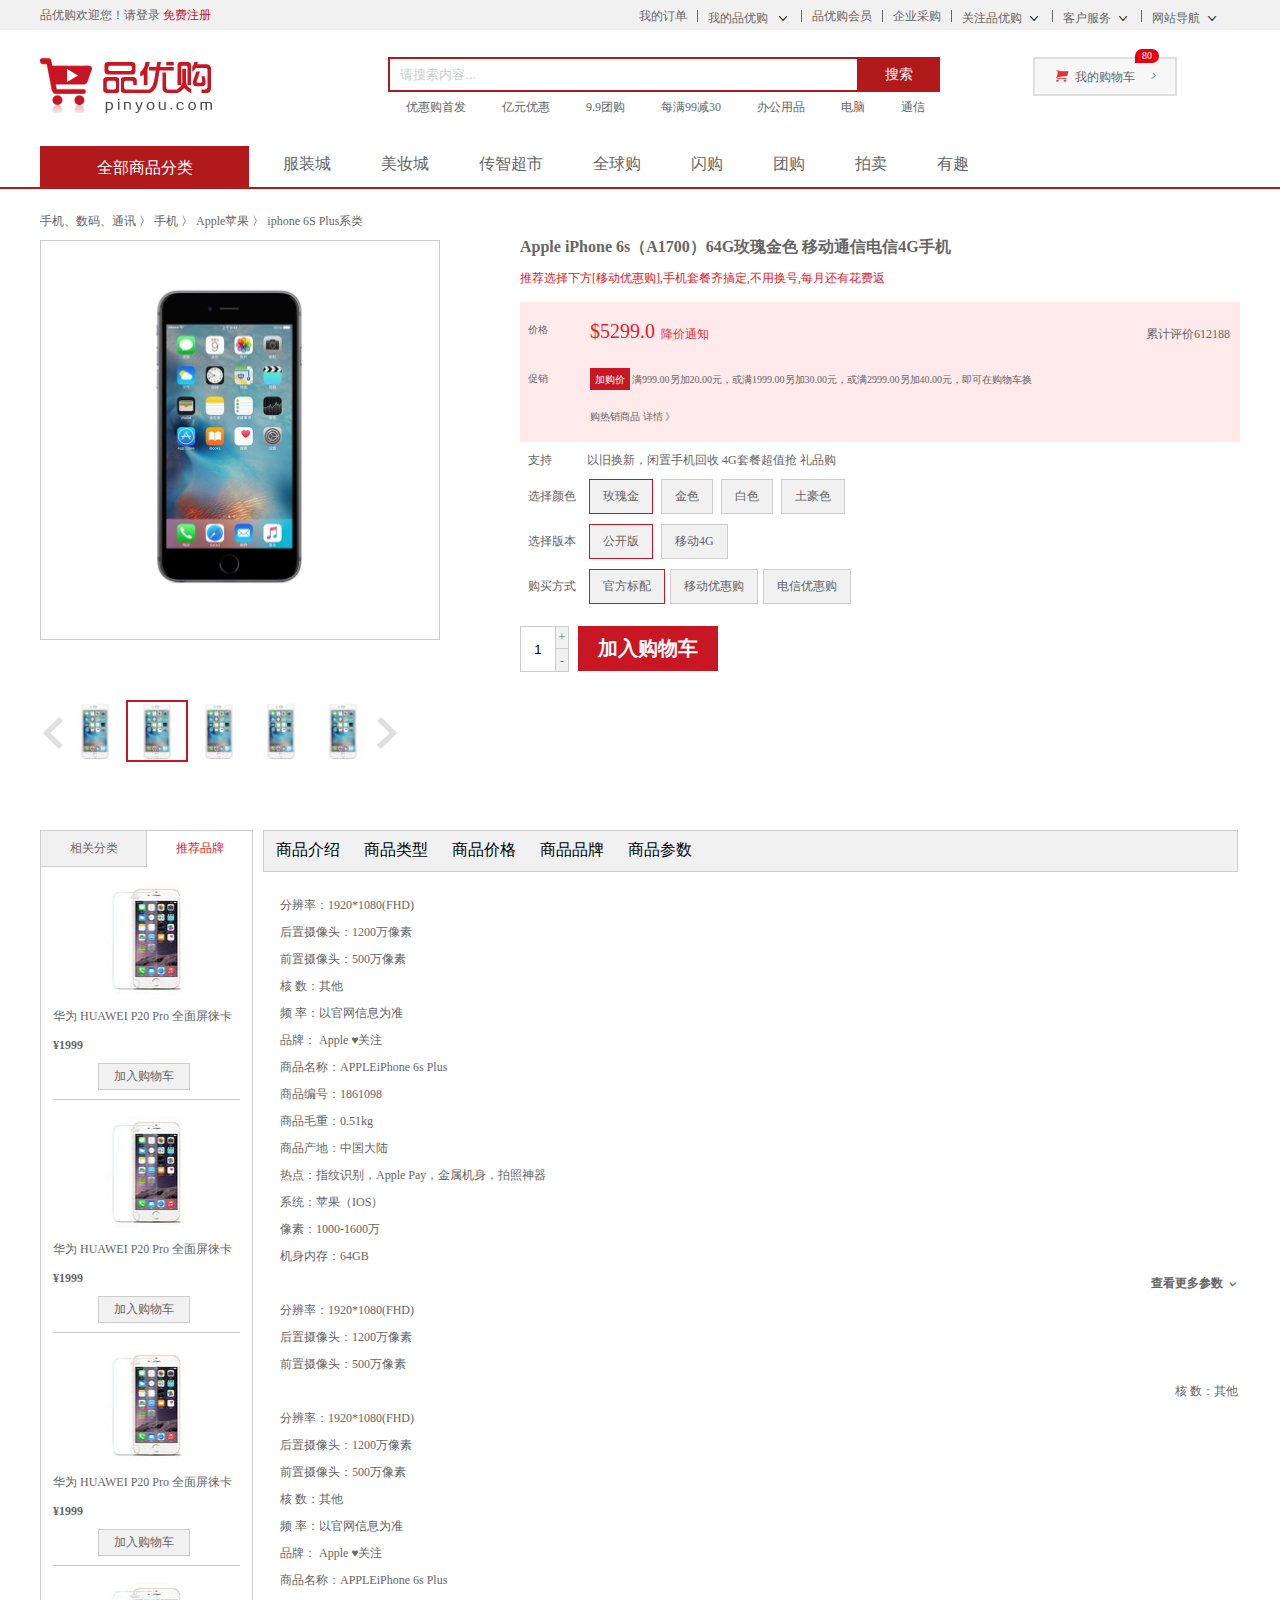
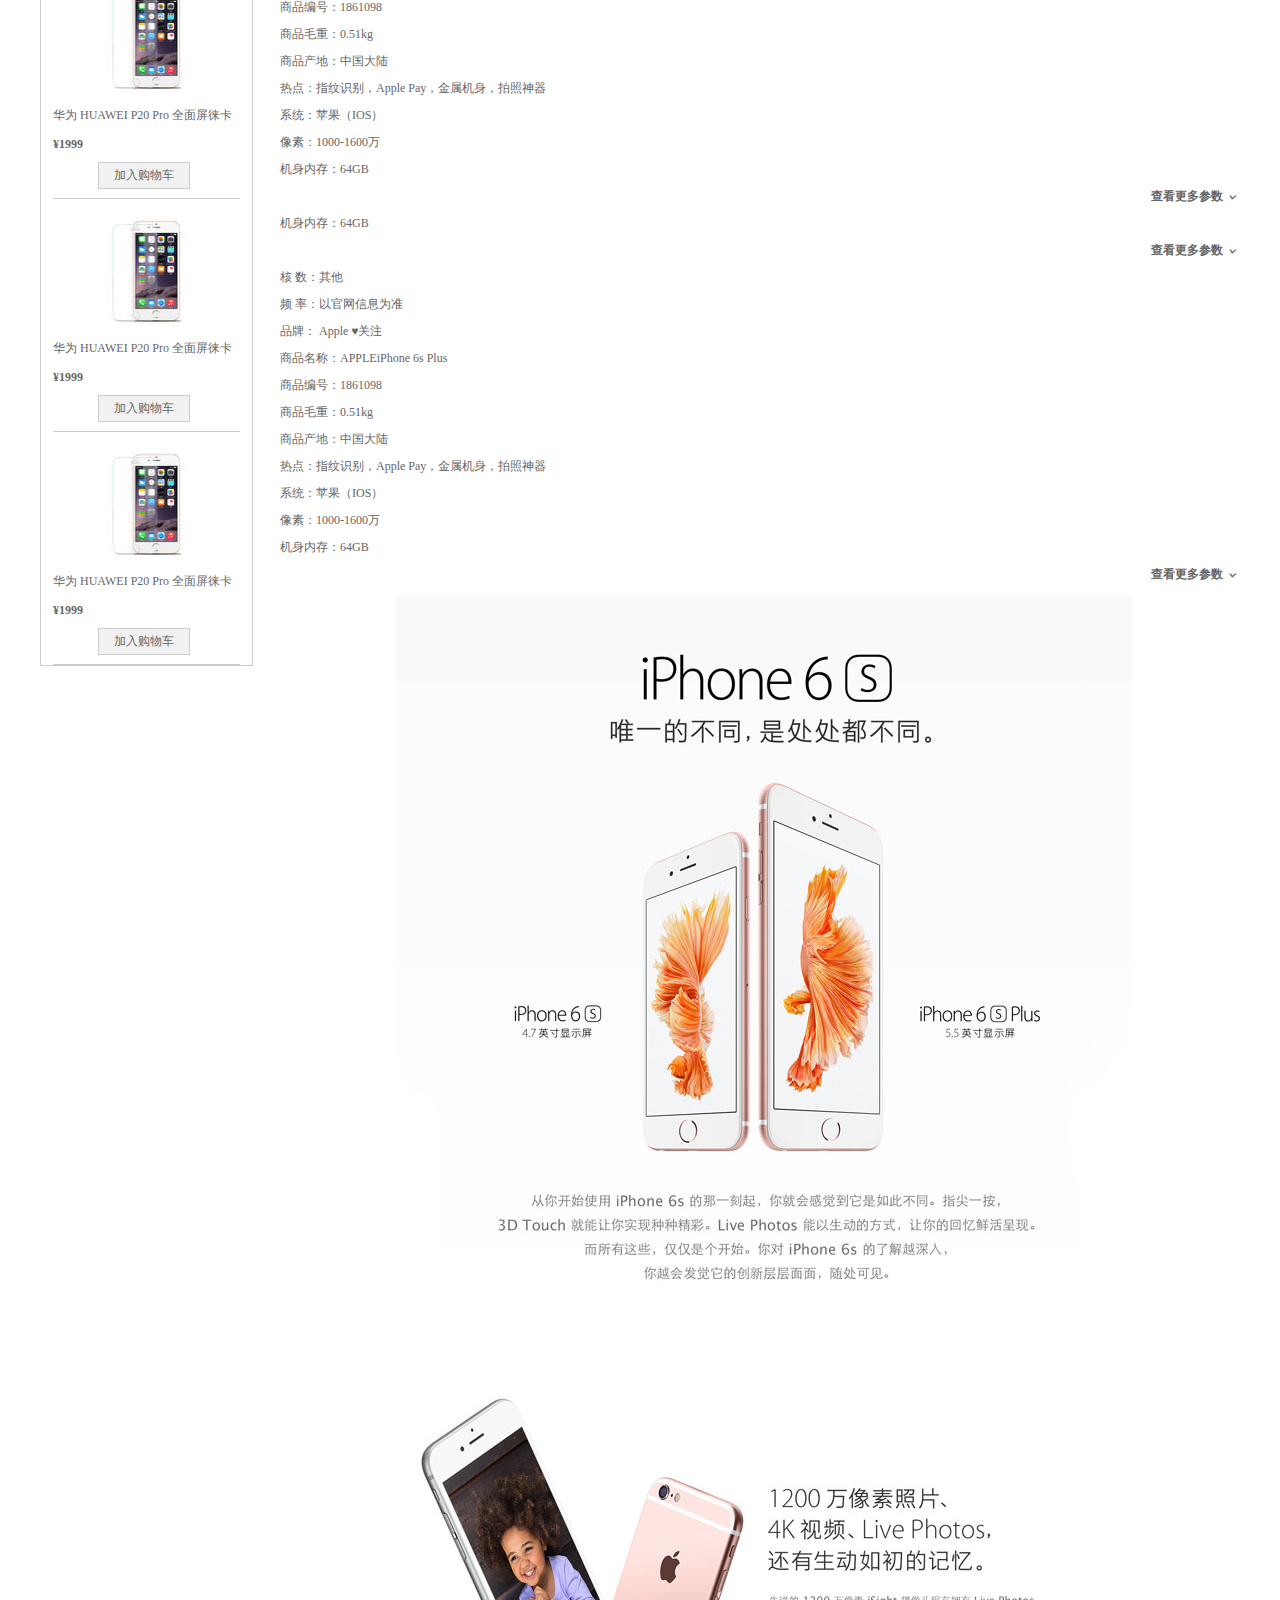
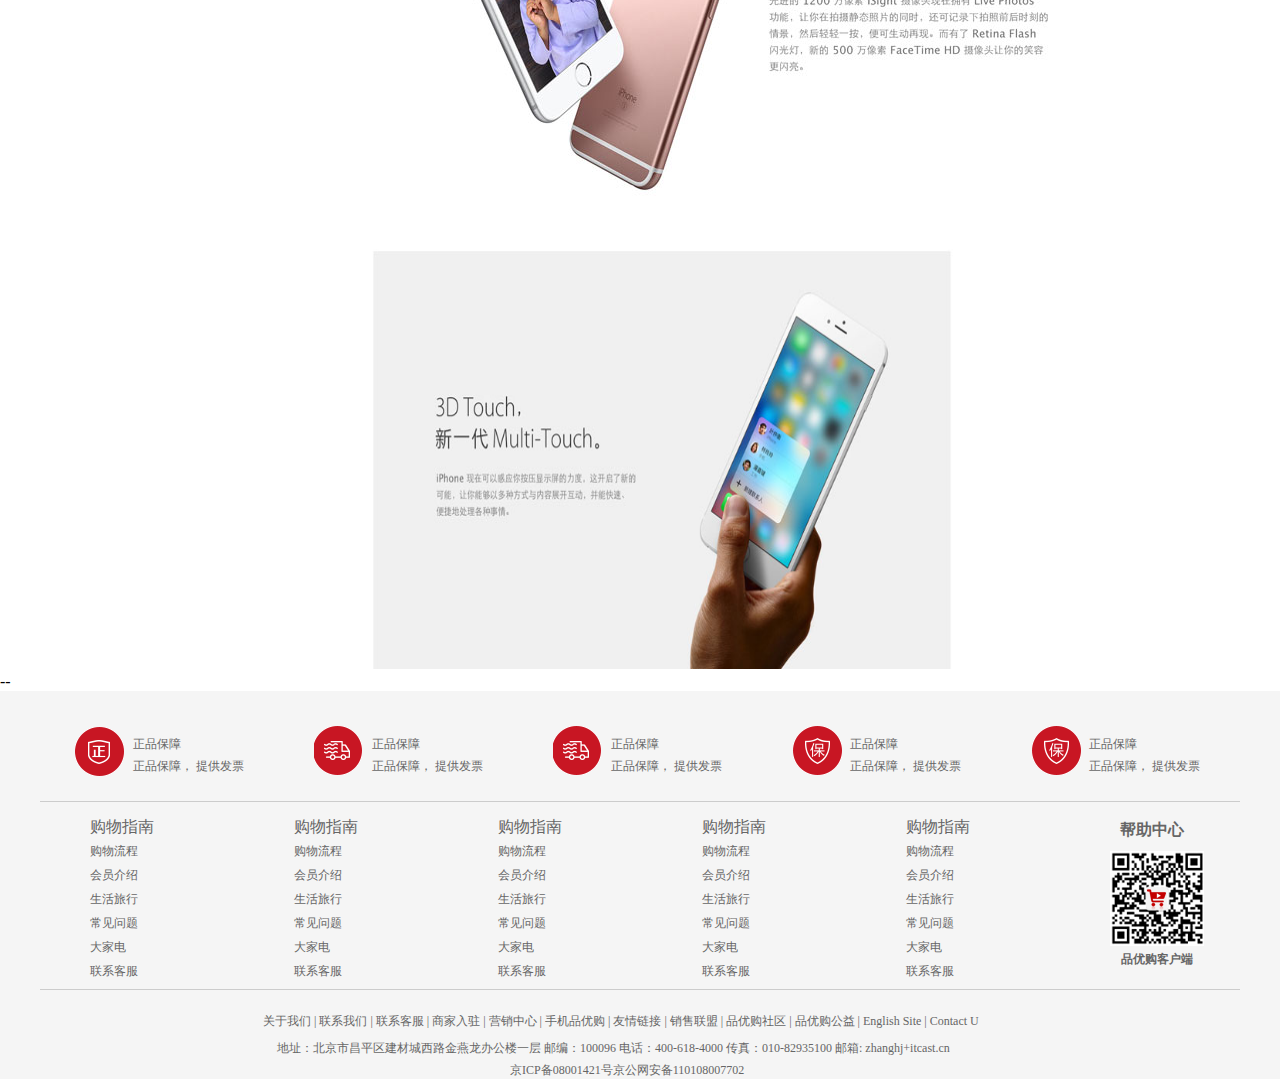
<file: xq.html>
<!DOCTYPE html>
<html lang="en">

<head>
    <link rel="stylesheet" href="css/base.css">
    <link rel="stylesheet" href="css/common.css">
    <link rel="stylesheet" href="css/index-style.css">
    <link rel="stylesheet" href="css/xiang-style.css">
    <link rel="shortcut icon" href="image/favicon.ico" type="image/x-icon" />
    <meta charset="UTF-8">
    <meta name="viewport" content="width=device-width, initial-scale=1.0">
    <title>手机详情页面!</title>
    <meta name="description"
        content="品优购JD.COM-专业的综合网上购物商城,销售家电、数码通讯、电脑、家居百货、服装服饰、母婴、图书、食品等数万个品牌优质商品.便捷、诚信的服务，为您提供愉悦的网上购物体验!" />
    <meta name="Keywords" content="网上购物,网上商城,手机,笔记本,电脑,MP3,CD,VCD,DV,相机,数码,配件,手表,存储卡,品优购" />
    <style>
        @font-face {
            font-family: 'icomoon';
            src: url('fonts/icomoon.eot?7kkyc2');
            src: url('fonts/icomoon.eot?7kkyc2#iefix') format('embedded-opentype'),
                url('fonts/icomoon.ttf?7kkyc2') format('truetype'),
                url('fonts/icomoon.woff?7kkyc2') format('woff'),
                url('fonts/icomoon.svg?7kkyc2#icomoon') format('svg');
            font-weight: normal;
            font-style: normal;
        }
    </style>
</head>
<script src="js/xq.js"></script>
<body>

    <div class="shorcut">
        <div class="w">
            <div class="left">
                品优购欢迎您！<span><a href="#">请登录</a></span>
                <em><a href="register.html"> 免费注册</a></em>
            </div>
            <div class="right">
                <ul>
                    <li><a href="#">我的订单</a></li>
                    <li><a href="#">我的品优购 </a>&nbsp;<span></span></li>
                    <li><a href="#">品优购会员</a></li>
                    <li><a href="#">企业采购</a></li>
                    <li><a href="#">关注品优购</a>&nbsp;<span></span></li>
                    <li><a href="#">客户服务</a>&nbsp;<span></span></li>
                    <li class="shorcutt"><a href="#">网站导航</a>&nbsp;<span></span></li>
                </ul>
            </div>
        </div>
    </div>
    <div class="header">
        <div class="w">
            <a href="index.html" title="品优购">
                <div class="logo"></div>
            </a>
            <div class="search">
                <input type="text" value="请搜索内容...">
                <button><a href="#">搜索</a></button>

                <div class="hotwords">
                    <ul>
                        <li><a href="#">优惠购首发</a></li>
                        <li><a href="#">亿元优惠</a></li>
                        <li><a href="#">9.9团购</a></li>
                        <li><a href="#">每满99减30</a></li>
                        <li><a href="#">办公用品</a></li>
                        <li><a href="#">电脑</a></li>
                        <li><a href="#">通信</a></li>
                    </ul>
                </div>
            </div>
            <div class="shopcar">
                <i></i>&nbsp;&nbsp;
                我的购物车&nbsp;&nbsp;
                <i class="green"></i>
                <div class="ding">80</div>
            </div>
        </div>
    </div>
    <div class="nav clearfix">
        <div class="w">
            <div class="left clearfix">
                <div class="dt">全部商品分类</div>
            </div>
            <div class="right clearfix">
                <ul>
                    <li><a href="#">服装城</a></li>
                    <li><a href="#">美妆城</a></li>
                    <li><a href="#">传智超市</a></li>
                    <li><a href="#">全球购</a></li>
                    <li><a href="#">闪购</a></li>
                    <li><a href="#">团购</a></li>
                    <li><a href="#">拍卖</a></li>
                    <li><a href="#">有趣</a></li>
                </ul>
            </div>
        </div>
    </div>
    <div class="body w clearfix">
        <div class="left">
            <div class="top">
                <a href="#">手机、数码、通讯</a>
                〉 <a href="#">手机 </a>
                〉 <a href="#">Apple苹果</a>
                〉 <a href="#">iphone 6S Plus系类</a>
            </div>

            <!-- 放大镜 -->
            <div class="bottom">
                <img src="image/b3.png" alt="" title="小米9">
                <div id="three"></div>
            </div>
            <div id="six">
                <img src="image/big.jpg" alt="" id="seven">
            </div>


            <div class="foots clearfix">
                <ul>
                    <li><a href="#"><img src="image/arrow-prev.png" alt=""></a></li>
                    <li><a href="#"><img src="image/pre.jpg" alt=""></a></li>
                    <li><a href="#"><img src="image/pre.jpg" alt=""></a></li>
                    <li><a href="#"><img src="image/pre.jpg" alt=""></a></li>
                    <li><a href="#"><img src="image/pre.jpg" alt=""></a></li>
                    <li><a href="#"><img src="image/pre.jpg" alt=""></a></li>
                    <li><a href="#"><img src="image/arrow-next.png" alt=""></a></li>
                </ul>
            </div>
        </div>


        <div class="right clearfix" id="eight">
            <h2>Apple iPhone 6s（A1700）64G玫瑰金色 移动通信电信4G手机</h2>
            <h6>推荐选择下方[移动优惠购],手机套餐齐搞定,不用换号,每月还有花费返</h6>
            <div class="it clearfix">
                <div class="left">
                    <span>价格</span>
                    <span>促销</span>
                </div>
                <div class="center">
                    <span>$5299.0</span>
                    <a href="#">降价通知</a>
                    <p><i>加购价</i>满999.00另加20.00元，或满1999.00另加30.00元，或满2999.00另加40.00元，即可在购物车换 购热销商品 详情 》</p>
                </div>
                <div class="righ">
                    <span>累计评价612188</span>
                </div>
            </div>
            <dl>
                <dt><span>支持</span>以旧换新，闲置手机回收 4G套餐超值抢 礼品购</dt>
                <dd><span>选择颜色</span><a href="#">玫瑰金</a> <a href="#">金色</a> <a href="#">白色</a> <a href="#">土豪色</a></dd>
                <dd><span>选择版本</span><a href="#">公开版</a> <a href="#">移动4G</a></dd>
                <dd><span>购买方式</span><a href="#">官方标配</a><a href="#">移动优惠购</a><a href="#">电信优惠购</a></dd>
            </dl>
            <div class="didi">
                <input type="text" value="1">
                <div class="jia"><a href="#">+</a></div>
                <div class="jian"><a href="#">-</a></div>
            </div>
            <button><a href="#">加入购物车</a></button>
        </div>
    </div>
    <div class="bt w clearfix">
        <div class="leftt clearfix">
            <div class="one">
                <div class="aa">相关分类</div>
                <div class="bb">推荐品牌</div>
            </div>
            <ul>
                <li>
                    <img src="image/aside_img.jpg" alt="">
                    <p>华为 HUAWEI P20 Pro 全面屏徕卡</p>
                    <b>¥1999</b>
                    <div class="button"><a href="#">加入购物车</a></div>
                </li>
                <li>
                    <img src="image/aside_img.jpg" alt="">
                    <p>华为 HUAWEI P20 Pro 全面屏徕卡</p>
                    <b>¥1999</b>
                    <div class="button"><a href="#">加入购物车</a></div>
                </li>
                <li>
                    <img src="image/aside_img.jpg" alt="">
                    <p>华为 HUAWEI P20 Pro 全面屏徕卡</p>
                    <b>¥1999</b>
                    <div class="button"><a href="#">加入购物车</a></div>
                </li>
                <li>
                    <img src="image/aside_img.jpg" alt="">
                    <p>华为 HUAWEI P20 Pro 全面屏徕卡</p>
                    <b>¥1999</b>
                    <div class="button"><a href="#">加入购物车</a></div>
                </li>
                <li>
                    <img src="image/aside_img.jpg" alt="">
                    <p>华为 HUAWEI P20 Pro 全面屏徕卡</p>
                    <b>¥1999</b>
                    <div class="button"><a href="#">加入购物车</a></div>
                </li>
                <li>
                    <img src="image/aside_img.jpg" alt="">
                    <p>华为 HUAWEI P20 Pro 全面屏徕卡</p>
                    <b>¥1999</b>
                    <div class="button"><a href="#">加入购物车</a></div>
                </li>
            </ul>
        </div>
        <div class="nini clearfix">
            <div class="ss">
                <ul id="ruan">
                    <li>

                        商品介绍

                    </li>
                    <li>

                        商品类型

                    </li>
                    <li>

                        商品价格

                    </li>
                    <li>

                        商品品牌

                    </li>
                    <li>

                        商品参数

                    </li>
                </ul>
            </div>
            <div class="canshu">
                <ul>
                    <li>分辨率：1920*1080(FHD)</li>
                    <li>后置摄像头：1200万像素</li>
                    <li>前置摄像头：500万像素</li>
                    <li>核 数：其他</li>
                    <li>频 率：以官网信息为准</li>
                    <li>品牌： Apple ♥关注</li>
                    <li>商品名称：APPLEiPhone 6s Plus</li>
                    <li>商品编号：1861098</li>
                    <li>商品毛重：0.51kg</li>
                    <li>商品产地：中国大陆</li>
                    <li>热点：指纹识别，Apple Pay，金属机身，拍照神器</li>
                    <li>系统：苹果（IOS）</li>
                    <li>像素：1000-1600万</li>
                    <li>机身内存：64GB</li>
                    <li><a href="#">查看更多参数 <i></i></a></li>
                </ul>
                <ul>
                    <li>分辨率：1920*1080(FHD)</li>
                    <li>后置摄像头：1200万像素</li>
                    <li>前置摄像头：500万像素</li>
                    <li>核 数：其他</li>
                    <!-- <li>频 率：以官网信息为准</li>
                    <li>品牌： Apple ♥关注</li>
                    <li>商品名称：APPLEiPhone 6s Plus</li>
                    <li>商品编号：1861098</li>
                    <li>商品毛重：0.51kg</li>
                    <li>商品产地：中国大陆</li>
                    <li>热点：指纹识别，Apple Pay，金属机身，拍照神器</li>
                    <li>系统：苹果（IOS）</li>
                    <li>像素：1000-1600万</li>
                    <li>机身内存：64GB</li>
                    <li><a href="#">查看更多参数 <i></i></a></li> -->
                </ul>
                <ul>
                    <li>分辨率：1920*1080(FHD)</li>
                    <li>后置摄像头：1200万像素</li>
                    <li>前置摄像头：500万像素</li>
                    <li>核 数：其他</li>
                    <li>频 率：以官网信息为准</li>
                    <li>品牌： Apple ♥关注</li>
                    <li>商品名称：APPLEiPhone 6s Plus</li>
                    <li>商品编号：1861098</li>
                    <li>商品毛重：0.51kg</li>
                    <li>商品产地：中国大陆</li>
                    <li>热点：指纹识别，Apple Pay，金属机身，拍照神器</li>
                    <li>系统：苹果（IOS）</li>
                    <li>像素：1000-1600万</li>
                    <li>机身内存：64GB</li>
                    <li><a href="#">查看更多参数 <i></i></a></li>
                </ul>
                <ul>
                    <!-- <li>分辨率：1920*1080(FHD)</li>
                    <li>后置摄像头：1200万像素</li>
                    <li>前置摄像头：500万像素</li>
                    <li>核 数：其他</li>
                    <li>频 率：以官网信息为准</li>
                    <li>品牌： Apple ♥关注</li>
                    <li>商品名称：APPLEiPhone 6s Plus</li>
                    <li>商品编号：1861098</li>
                    <li>商品毛重：0.51kg</li>
                    <li>商品产地：中国大陆</li>
                    <li>热点：指纹识别，Apple Pay，金属机身，拍照神器</li>
                    <li>系统：苹果（IOS）</li>
                    <li>像素：1000-1600万</li> -->
                    <li>机身内存：64GB</li>
                    <li><a href="#">查看更多参数 <i></i></a></li>
                </ul>
                <ul>
                    <!-- <li>分辨率：1920*1080(FHD)</li>
                    <li>后置摄像头：1200万像素</li>
                    <li>前置摄像头：500万像素</li> -->
                    <li>核 数：其他</li>
                    <li>频 率：以官网信息为准</li>
                    <li>品牌： Apple ♥关注</li>
                    <li>商品名称：APPLEiPhone 6s Plus</li>
                    <li>商品编号：1861098</li>
                    <li>商品毛重：0.51kg</li>
                    <li>商品产地：中国大陆</li>
                    <li>热点：指纹识别，Apple Pay，金属机身，拍照神器</li>
                    <li>系统：苹果（IOS）</li>
                    <li>像素：1000-1600万</li>
                    <li>机身内存：64GB</li>
                    <li><a href="#">查看更多参数 <i></i></a></li>
                </ul>
                <div class="sj">
                    <img src="image/detail_img1.jpg" alt="">
                </div>
                <div class="sjj">
                    <img src="image/detail_img2.jpg" alt="">
                </div>
                <div class="sjjs">
                    <img src="image/detail_img3.jpg" alt="">
                </div>
            </div>


            <script>
                var ull = document.querySelector('#ruan');
                var lis = ull.children;
                var uls = document.querySelector('.canshu').querySelectorAll('ul');
                for (var i = 0; i < lis.length; i++) {
                    lis[i].setAttribute('index', i)
                    lis[i].addEventListener('mouseover', fn)
                    function fn() {
                        for (var i = 0; i < lis.length; i++) {
                            lis[i].style.backgroundColor = '';
                            lis[i].style.color = '';
                        }
                        this.style.backgroundColor = '#C81623';
                        this.style.color = '#fff';

                        var did = this.getAttribute('index');
                        for (var i = 0; i < uls.length; i++) {
                            uls[i].style.display = 'none';
                        }
                        uls[did].style.display = 'block';
                    }
                }
            </script>

        </div>
    </div>
    -- <div class="foot">
        <div class="one w">
            <ul>
                <li>
                    <div class="left"></div>
                    <div class="right">
                        <h5>正品保障</h5>
                        <h6>正品保障， 提供发票</h6>
                    </div>
                </li>
                <li>
                    <div class="left nn"></div>
                    <div class="right">
                        <h5>正品保障</h5>
                        <h6>正品保障， 提供发票</h6>
                    </div>
                </li>
                <li>
                    <div class="left nn"></div>
                    <div class="right">
                        <h5>正品保障</h5>
                        <h6>正品保障， 提供发票</h6>
                    </div>
                </li>
                <li>
                    <div class="left nm"></div>
                    <div class="right">
                        <h5>正品保障</h5>
                        <h6>正品保障， 提供发票</h6>
                    </div>
                </li>
                <li>
                    <div class="left nm"></div>
                    <div class="right">
                        <h5>正品保障</h5>
                        <h6>正品保障， 提供发票</h6>
                    </div>
                </li>
            </ul>
        </div>
        <div class="two w">
            <dl>
                <dt>购物指南</dt>
                <a href="#">
                    <dd>购物流程</dd>
                </a>
                <a href="#">
                    <dd>会员介绍</dd>
                </a>
                <a href="#">
                    <dd>生活旅行</dd>
                </a>
                <a href="#">
                    <dd>常见问题</dd>
                </a>
                <a href="#">
                    <dd>大家电</dd>
                </a>
                <a href="#">
                    <dd>联系客服</dd>
                </a>
            </dl>
            <dl>
                <dt>购物指南</dt>
                <a href="#">
                    <dd>购物流程</dd>
                </a>
                <a href="#">
                    <dd>会员介绍</dd>
                </a>
                <a href="#">
                    <dd>生活旅行</dd>
                </a>
                <a href="#">
                    <dd>常见问题</dd>
                </a>
                <a href="#">
                    <dd>大家电</dd>
                </a>
                <a href="#">
                    <dd>联系客服</dd>
                </a>
            </dl>
            <dl>
                <dt>购物指南</dt>
                <a href="#">
                    <dd>购物流程</dd>
                </a>
                <a href="#">
                    <dd>会员介绍</dd>
                </a>
                <a href="#">
                    <dd>生活旅行</dd>
                </a>
                <a href="#">
                    <dd>常见问题</dd>
                </a>
                <a href="#">
                    <dd>大家电</dd>
                </a>
                <a href="#">
                    <dd>联系客服</dd>
                </a>
            </dl>
            <dl>
                <dt>购物指南</dt>
                <a href="#">
                    <dd>购物流程</dd>
                </a>
                <a href="#">
                    <dd>会员介绍</dd>
                </a>
                <a href="#">
                    <dd>生活旅行</dd>
                </a>
                <a href="#">
                    <dd>常见问题</dd>
                </a>
                <a href="#">
                    <dd>大家电</dd>
                </a>
                <a href="#">
                    <dd>联系客服</dd>
                </a>
            </dl>
            <dl>
                <dt>购物指南</dt>
                <a href="#">
                    <dd>购物流程</dd>
                </a>
                <a href="#">
                    <dd>会员介绍</dd>
                </a>
                <a href="#">
                    <dd>生活旅行</dd>
                </a>
                <a href="#">
                    <dd>常见问题</dd>
                </a>
                <a href="#">
                    <dd>大家电</dd>
                </a>
                <a href="#">
                    <dd>联系客服</dd>
                </a>
            </dl>
            <div class="righh">
                <h4>帮助中心</h4>
                <div class="erweima"><img src="image/erweima.png" alt=""></div>
                <h5>品优购客户端</h5>
            </div>
        </div>
        <div class="three">
            <div class="w">
                <p> 关于我们 | 联系我们 | 联系客服 | 商家入驻 | 营销中心 | 手机品优购 | 友情链接 | 销售联盟 | 品优购社区 | 品优购公益 | English Site | Contact U
                </p>

                <p class="dizhi">地址：北京市昌平区建材城西路金燕龙办公楼一层 邮编：100096 电话：400-618-4000 传真：010-82935100 邮箱: zhanghj+itcast.cn
                </p>
                <p class="mmm"> 京ICP备08001421号京公网安备110108007702</p>
            </div>
        </div>
    </div>
</body>

</html>
</file>
<file: css/base.css>
.w {
width: 1200px;
margin: auto;
}
*{
    padding: 0;
    margin: 0;
}
li {
    list-style: none;
}
a {
    text-decoration: none;
}
em {
    font-style: normal;
}
input {
    outline: none;
}
button{
    outline: none;
}
i {
    font-family: "icomoon";
}
.clearfix:after {
    content: "";
    display: block;
    height: 0;
    clear: both;
    visibility: hidden;
   }
   .clearfix { /* IE6、7 专有 */
    *zoom: 1;
   }
</file>
<file: css/common.css>
/* 导航栏开始  */
.shorcut {
    width: 100%;
    height: 30px;
    background-color: #F1F1F1;
}
.shorcut .left {
    float: left;
    height: 30px;
    line-height: 30px;
    font-size: 12px;
    color: #666666;
}
.shorcut .left span a{
    color: #666666;
} 
.shorcut .left em a{
    color: #C81623;
}
.shorcut .left a:hover {
    color: #e33333;
}
.shorcut .right span{
    font-family: "icomoon";
}
.shorcut .right {
    float: right;
    height: 30px;
}
.shorcut .right li {
    float: left;
    margin-top: 10px;
    padding-right: 10px;
    margin-right: 10px;
    height: 12px;
    line-height: 10px;
    border-right: 1px solid #666666;
}
.shorcut .right .shorcutt {
    border-right: none;
}
.shorcut .right li a {
    color: #666666;
    font-size: 12px;
}
.shorcut .right a:hover {
    color: #e33333;
}
/* 导航栏结束 */



/* 头部开始 */
.header {
    overflow: hidden;
    padding-top: 27px;
}
.header .logo{
    float: left;
    width: 175px;
    height: 56px;
    background-image: url(../image/logo.png);
}
.header .search{
    float: left;
    margin-left: 173px;
}
.header .search input {
    width: 457px;
    height: 31px;
    border: 2px solid #AF1918;
    padding-left: 10px;
    color: #CCCCCC;
}
.header .search button {
    margin-left: -5px;
    width: 82px;
    height: 35px;
    background-color: #B2191B;
    border: none;
}
.header .search button a{
    font-size: 14px;
    color: #FFF9FF;
}
.header .hotwords li{
    float: left;
    padding-top: 5px;
    margin-right: 18px;
    margin-left: 18px;
}
.header .hotwords li a {
    color: #666666;
    font-size: 12px;
}
.header .hotwords li a:hover {
    color: #e33333;
}
.header .w .shopcar {
    position: relative;
    float: right;
    margin-right: 63px;
    width: 140px;
    height: 35px;
    line-height: 35px;
    text-align: center;
    background-color: #F7F7F7;
     border: 2px solid #DFDFDF;
     font-size: 12px;
     color: #686868;
}
.header .shopcar i{
    font-family: "icomoon";
    color: #e33333;
}
.header .shopcar .green {
    color: gray;
}
.header .shopcar .ding {
    position: absolute;
    top: -10px;
    left: 100px;
    padding-left: 7px;
    padding-right: 7px;
    font-size: 10px; 
    height: 14px; 
    line-height: 14px;
    background-color: #E60012;
    color: #fff;
    /* 小圆角radius设置为高度的一半 */
    border-radius: 9px 9px 9px 0;
}
/* 头部结束 */



/* 商品介绍 */
.nav {
    width: 100%;
    height: 71px;
    border-bottom: 2px solid #B2191B;
}
.nav .w .left {
    float: left;
    margin-top: 30px;
    width: 209px;
}
.nav .w .left .dt{
    width: 209px;
    height: 43px;
    background-color: #B2191B;
    line-height: 43px;
    text-align: center;
    font-size: 16px;
    font-weight: 500;
    color: #FFFFFF;
}
.nav .w .left .dd {
    display:none;
    height: 465px;
    width: 208px;
    background-color: #C81623;
    padding-left: 1px;
}
.nav .w .left .dd li{
    height: 31px;
    line-height: 31px;
    padding-left: 9px;
    transition: all .5s;
}
.nav .w .left .dd li:hover {
    padding-left: 19px;
}
.nav .w .left .dd li a {
    color: #fff;
    font-size: 12px;
}
.nav .w .left .dd li span {
    float: right;
    margin-right: 10px;
}
.nav .w .left .dd li:hover{
    background-color: #fff;
}
.nav .w .left .dd li:hover a {
    color: #E60012;
}
.nav .w .left .dd li:hover span{
    color: #fff;
}
.nav .w .left .dd li span{
    font-family: "icomoon";
}
.nav .right li a {
    font-size: 16px;
    color: #666666;
}
.nav .right li a:hover {
    color: #e33333;
}

/* 尾部开始 */
.foot {
    width: 100%;
    background-color: #F5F5F5;
}

.foot .one {
    height: 110px;
    border-bottom: 1px solid #CCCCCC;
}
.foot .one li {
    float: left;
    margin: 35px 35px 25px 34px;
    padding-left: 1px;
}
.foot .one .left {
    float: left;
    margin-right: 8px;
    width: 50px;
    height: 50px;
    background: url(../image/icons.png) no-repeat -253px -2px;
}
.foot .one .right {
    float: left;
}
.foot .one li .right h5 {
    margin-top: 10px;
    margin-bottom: 5px;
    font-weight: 500;
    font-size: 12px;
    color: #666;
}
.foot .one li .right h6 {
    font-weight: 400;
    font-size: 12px;
    color: #666;
}
.foot .one .nn {
    background: url(../image/icons.png) no-repeat -256px -54px;
}
.foot .one .nm {
    background: url(../image/icons.png) no-repeat -256px -106px;
}
.foot .two {
    height: 187px;
    border-bottom: 1px solid #ccc;
}
.foot .two dl {
    float: left;
    margin: 15px 90px 5px 50px;
}
.foot .two dl dt {
    font-size: 16px;
    color: #666;
    margin-bottom: 5px;
}
.foot .two dl a dd {
    margin-bottom: 7px;
    font-size: 12px;
    color: #666666;
    }
.foot .two dl a:hover dd{
    color: #e33333;
}
.foot .two .righh {
    float: left;
    margin-left: 50px;
    width: 90px;
   margin-top: 18px;
}
.foot .two .righh h4 {
    font-size: 16px;
    color: #666;
    margin-left: 10px;
    margin-bottom: 10px;
}
.foot .two .righh .erweima {
    width: 90px;
    height: 90px;
    margin: 3px 0 8px 0px;
}
.foot .two .righh h5{
    font-size: 12px;
    color: #666;
    margin-left: 11px;
    margin-top: 10px;
}
.foot .three p{
    font-size: 12px;
    color: #666;
    margin-left: 223px;
    margin-top: 23px;
}
.foot .three .dizhi {
    margin-left: 237px;
    margin-top: 10px;
}
.foot .three .mmm{
    margin-top: 5px;
    margin-left: 470px;
}
</file>
<file: css/index-style.css>
.nav .w .right ul {
    float: left;
    margin-left: 34px;
}
.nav .right li {
    float: left;
    margin-top: 38px;
    margin-bottom: 14px;
    margin-right: 50px;
}


/* 轮播· */
.bottom {
    margin-top: 10px;
    height: 455px;
}
.bottom .w .tt {
    position: relative;
    top: 10px;
    right: 10px;
    /* float: left; */
    margin-left: 219px;
    width: 721px;
    height: 455px;
    overflow: hidden;
    
}
.bottom .w .tt #aa{
    position: absolute;
    left: 0;
    top: 0;
    width: 600%;
   
}
.bottom .w .tt #aa li {
    float: left;
}
.bottom .w .tt .yuanjiaor {
    position: absolute;
    right: 0;
    top: 50%;
    margin-top: 10px;
    width: 23px;
    height: 40px;
    line-height: 40px;
    background: rgba(0, 0, 0, .3);
    /* display: none; */
}
.bottom .w .tt .yuanjiaor a{
    color: #fff;
}
.bottom .w .tt .yuanjiaor:hover a{
    color: red;
}
.bottom .w .tt .yuanjiaol {
    /* display: none; */
    position: absolute;
    left: 0;
    top: 50%;
    margin-top: 10px;
    width: 23px;
    height: 40px;
    line-height: 40px;
    background: rgba(0, 0, 0, .3);
    text-align: center;
}
.bottom .w .tt .yuanjiaol a{
    color: #fff;
}
.bottom .w .tt .yuanjiaol:hover a{
    color: red;
}
.bottom .w .tt .tuoyuan {
    position: absolute;
    bottom: 40px;
    left: 50px;
    width: 152px;
    height: 14px;
}
.bottom .w .tt .tuoyuan li {
    float: left;
    width: 10px;
    height: 10px;
    margin-right: 5px;
    border-radius: 50%;
    border: 2px solid #C68BDF;
    cursor: pointer;
}
.current{
    border: 2px solid #fff;
    background-color: #fff;
}
/* 轮播结束 */

.bottom .w .ttt {
    /* float: left; */
    position: absolute;
    top: 210px;
    right: 80px;
    height: 385px;
    width: 248px;
    /* margin-left: 10px; */
    border: 1px solid #CCCCCC;
}
.bottom .w .ttt .one {
    height: 33px;
    line-height: 33px;
    border-bottom: 1px dotted #666;
}
.bottom .w .ttt .one span {
    float: left;
    margin-left: 15px;
    font-size: 12px;
    color: #666666;
}
.bottom .w .ttt .one a strong {
    float: left;
    margin-left: 110px;
    font-weight: 400;
    font-size: 12px;
    color: #666;
}
.bottom .w .ttt .one a:hover strong,
.bottom .w .ttt .one a:hover strong i {
    color: #e33333;
}
.bottom .w .ttt .two {
    padding-top: 13px;
    padding-left: 10px;
}
.bottom .w .ttt .two li {
    margin-bottom: 10px;
}
.bottom .w .ttt .two li a {
    color: #666;
    font-size: 12px;
}
.bottom .w .ttt .two li a:hover {
    color: #e33333;
}
.bottom .w .ttt .three {
    overflow: hidden;
}
.bottom .w .ttt .three li {
    position: relative;
    float: left;
    width: 61px;
    height: 60px;
    border: 1px solid #CCCCCC;
    margin-bottom: -1px;
    margin-right: -1px;
}
.bottom .w .ttt .three li .jian {
    position: absolute;
    top: 0;
    right: 0;
    width: 13px;
    height: 15px;
    background-image: url(../image/jian.jpg);
    
}
.bottom .w .ttt .three li a{
    display: block;
    text-align: center;
    color: #666;
    font-size: 12px;
}
.bottom .w .ttt .three li a .jingling {
    margin: 10px 18px 5px 18px;
    width: 24px;
    height: 25px;
    background: url(../image/icons.png) no-repeat -17px -15px;
}
.bottom .w .ttt .three li:hover a {
    color: #e33333;
}
.bottom .w .ttt .three li a .bb {
    background: url(../image/icons.png) no-repeat -80px -15px;
}
.bottom .w .four {
    float: right;
    margin-top: 5px;
    width: 250px;
    height: 63px;
}
.bottom .w .four img {
    position: absolute;
    top: 602px;
    right: 80px;
    width: 250px;
    height: 63px;
}

/* 今日推荐区开始 */
.body2 {
    /* overflow: hidden; */
    margin-top: 10px;
}
.body2 .w .one {
    float: left;
    margin-top: 60px;
    padding-top: 1px;
    width: 200px;
    height: 162px;
    background-color: #5C5251;
}
.body2 .w .one img {
    display: block;
    margin: 30px 70px 10px 70px;
}
.body2 .w .one h3 {
    color: #fff;
    font-size: 20px;
    margin-left: 60px;
    cursor: text;
}
.body2 .w .rig {
    float: left;
width: 1000px;
background-color: #EBEBEB;
}
.body2 .w .rig a {
    display: inline-block;
    width: 246px;
}
.body2 .w .rig .two {
    float: left;
    margin: 10px 0;
    border-right: 1px solid #CCCCCC;
    width: 248px;
    height: 143px;
}
.body2 .w .rig .br {
    border-right: none;
}

/* 家用电器开始 */
.body3 {
    height: 417px;
    overflow: hidden;
}
.body3 .top {
    height: 55px;
    border-bottom: 2px solid #C81623;
}
.body3 .top h3 {
    float: left;
    margin-top: 30px;
    font-size: 18px;
    color: #C81623;
}
.body3 .top ul {
    float: left;
    margin-left: 440px;
    margin-top: 35px;
}
.body3 .top li {
    float: left;
    height: 14px;
    line-height: 14px;
    border-left: 1px solid #CCCCCC;
    padding-left: 12px;
    margin-right: 12px;
}
.body3 .top .quchubiankuang{
    border-left: none;
}
.body3 .top .quchubiankuang a{
    color: #C81623;
}
.body3 .top ul li a {
    color: #666;
    font-size: 14px;
}
.body3 .top ul li a:hover {
    color: #E60012;
}
.body3 .bottom {
    height: 358px;
    background-color: #fbfbfb;
}
.body3 .bottom .left1 {
    width: 209px;
    float: left;
}
.body3 .bottom .left1 ul {
    margin-bottom: 10px;
    overflow: hidden;
}
.body3 .bottom .left1 ul li {
float: left;
height: 32px;
text-align: center;
line-height: 32px;
margin-left: 10px;
width: 85px;
border-bottom: 1px solid #CCCCCC;
}
.body3 .bottom .left1 ul li a {
    color: #666666;
    font-size: 12px;
}
.body3 .bottom .left1 img {
    width: 187px;
    height: 227px;
    transition: all .5px;
}
.body3 .bottom .left1 img:hover {
    margin-left: 10px;
}
.body3 .bottom .left2 {
    overflow: hidden; 
    float: left;
    width: 329px;
    height: 360px;
}
.body3 .bottom .left2 img{
   
    width: 329px;
    height: 350px;
    transition: all .5s;
}
.body3 .bottom .left2 img:hover {
    margin-left: 10px;
}
.body3 .bottom .left3 {
    float: left;
    width: 219px;
    height: 358px;
}
.body3 .bottom .left3 ul li {
    overflow: hidden;
    float: left;
    width: 219px;
    height: 179px;
    border-right: 1px solid #CCCCCC;
    border-bottom: 1px solid #CCCCCC;
}
.body3 .bottom .left3 li a img {
    width: 218px;
    height: 170px;
    transition: all .5s;
}
.body3 .bottom .left3 li a img:hover {
    margin-left: 10px;
}
.body3 .bottom .left4 {
    float: left;
    overflow: hidden;
    width: 220px;
    height: 359px;
}
.body3 .bottom .left4 a img {
    width: 220px;
    height: 359px;
    transition: all .5s;
}
.body3 .bottom .left4 a img:hover{
margin-left: 10px;
}

/* 左边定位塔开始 */
.dingweita {
    position: fixed;
    left: 0;
    top: 100px;
    width: 70px;
    height: 226px;
    background-color: #fff;
}
.dingweita li {
    width: 70px;
    height: 31px;
    line-height: 31px;
    text-align: center;
    border-bottom: 1px solid #ccc;
    font-size: 12px;
    color: #666;
}
.dingweita .redd {
    color: white;
    background-color: #C81623;
}
</file>
<file: css/list-style.css>
.nav .w .left .dd {
    display: none;
}
.header .ms {
    float: left;
    background: url(../image/sk.png) no-repeat right;
    width: 55px;
    height: 35px;
    margin-left: 10px;
    padding-left: 20px;
    margin-top: 15px;
    border-left: 1px solid #AF1918;
}
.header .search {
    float: left;
    margin-left: 75px;
}
.nav .w .left {
    float: left;
    margin-top: 2px;
    margin-left: 30px;
    height: 20px;
}
.nav .w .left li {
    /* float: left; */
    height: 20px;
    margin-right: 60px;
}
.nav .w .left li a {
    font-size: 18px;
    font-weight: 600;
    color: black;
    font-family: 'icomoon';
}
.nav .w .left li a:hover {
    color: #E60012;
}
.nav .w .right {
    float: left;
    margin-top: 38px;
    height: 20px;
    margin-left: 50px;
}
.nav .w .right li {
    float: left;
    height: 20px;
    line-height: 20px;
    margin-right: 29px;
}
.nav .w .right li a {
    font-size: 14px;
    font-weight: 700;
    font-family: 'icomoon';
}
.nav .w .right ul li span {
    font-family: "icomoon";
}
.header .hotwords .gaogenxie a,
.nav .right .gaogenxie a{
    color: #C81623;
}
/* 设计主题页面 */
.zhuti .duzi1 {
    width: 1200px;
    height: 120px;
    background-image: url(../image/bg_03.png);
}
.zhuti .duzi2 li {
    float: left;
    width: 288px;
    margin-right: 10px;
    margin-top: 15px;
    border: 1px solid transparent;
} 
.zhuti .duzi2 li .duzi2-top {
    width: 288px;
    height: 289px;
   
    background-image: url(../image/mobile.jpg);
}
.zhuti .duzi2 li p {
    margin-top: 5px;
    margin-left: 5px;
    margin-right: 8px;
    margin-bottom: 10px;
    font-size: 14px;
    color: #666666;
}
.zhuti .duzi2 li h4 {
    display: inline-block;
    margin-right: 5px;
    margin-left: 5px;
    height: 20px;
    font-size: 18px;
    font-size: 18px;
    color: #E60012;
    font-weight: 700;
}
.zhuti .duzi2 li del {
    display: inline-block;
    height: 20px;
    font-size: 14px;
    color: #A4A4A4;
    font-weight: 700;
}
.zhuti .duzi2 li .tit {
    height: 12px;
    margin-top: 1px;
    margin-bottom: 12px;
    margin-left: 5px;
}
.zhuti .duzi2 li .tit h6,
.zhuti .duzi2 li .duzi2-tiao{
    display: inline-block;
}
.zhuti .duzi2 li .tit h6 {
    margin-right: 7px;
font-size: 12px;
font-weight: 400;
color: #666;
}
.zhuti .duzi2 li .tit h6 span {
    color: #E60012;
}
.zhuti .duzi2 li .duzi2-tiao{
    margin-right: 10px;
    width: 130px;
    height: 10px;
    border: 1px solid #E60012;
    border-radius: 5px;
}
.zhuti .duzi2 li .duzi2-tiao .jindutiao {
    height: 10px;
    width: 87%;
    background-color: #E60012;
}
.zhuti .duzi2 button {
    width: 288px;
    height: 50px;
    background-color: #B1191A;
    line-height: 50px;
    text-align: center;
    border: none;
    font-size: 18px;
    color: white;
}
.zhuti .duzi2 li:hover {
    border: 1px solid #C81623;
}
.yema {
    height: 135px;
    width: 100%;
    line-height: 135px;
    text-align: center;
    font-size: 12px;
    color: #666666;
}
.yema button {
    font-family: 'icomoon';
    font-size: 12px;
    height: 37px;
    line-height: 37px;
    padding-left: 15px;
    padding-right: 15px;
    border: 1px solid #CCCCCC;
}
.yema .qub {
    border: none;
    background-color: #fff;
}
.yema button:hover {
    color: #E60012;
}
.yema input {
    width: 48px;
    height: 37px;
    border: 1px solid #ccc;
}
input:focus{
    width: 88px;
    border: 1px solid skyblue;
}
</file>
<file: css/register-style.css>
.header {
    padding: 15px 0;
    border-bottom: 2px solid #B1191A;
}
.body {
    margin-top: 13px;
    border: 1px solid #CCCCCC;
}
.body .top{
    border-bottom: 1px solid #ccc;
    padding: 12px 10px;
    height: 18px;
    background-color: #ECECEC;
}
.body .top p{
    float: left;
    font-size: 18px;
    color: #666666;
}
.body .top span{
    float: right;
    font-size: 14px;
    color: #666;
}
.body .top span a{
    color: #C81623;
    font-size: 14px;
}
.body .bottom {
    position: relative;
    width: 1200px;
    height: 480px;
    background-color: #fff;
    
}
.body .bottom ul {
    width: 620px;
    margin: auto;
    margin-top: 40px;
}
.body .bottom ul li {
    height: 34px;
    margin-bottom: 15px;
}
.body .bottom ul li span {
    display: inline-block;
    width: 70px;
    text-align: right;
    font-size: 12px;
    color: #666;
    margin-right: 15px;
}
.body .bottom ul li input {
    width: 240px;
    height: 32px;
    border: 1px solid #ccc;
}
.body .bottom li:nth-of-type(4){
    width: 327px;
    text-align: right;
}
.body .bottom li em {
    font-style: normal;
    font-size: 12px;
    color: #B2B2B2;
}
.body .bottom li .box {
    float: right;
    margin-top: 5px;
    margin-left: 5px;
    width: 35px;
    height: 15px;
    line-height: 15px;
    text-align: center;
    font-size: 12px;
    color: white;
    background-color: red;
}
.body .bottom li .g{
    background-color: green;
}
.body .bottom li .y{
    background-color: #F79100;
}
.body .bottom li:nth-of-type(6){
    width: 355px;
    text-align: center;
    font-size: 12px;
    color: #B2B2B2;
}
.body .bottom li:nth-of-type(6) input{
    width: 12px;
    height: 12px;
    margin-right: 10px;
    vertical-align: bottom;
}
.body .bottom li:nth-of-type(6) i {
    color: #1BA1EA;
    font-style: normal;
}
.body .bottom button{
    position: absolute;
    top: 310px;
    left: 50%;
    margin-left: -200px;
    width: 190px;
    height: 35px;
    background-color: #C81623;
    border: none;
}
.body .bottom button a {
    color: white;
}
.body .bottom li strong{
    margin-left: 8px;
    font-family: 'icomoon';
    color: green;
    font-size: 24px;
    vertical-align: middle;
    font-weight: 400;
}
.body .bottom li b{
    margin-left: 8px;
    color: seagreen;
    font-size: 12px;
    font-weight: 400;
}
.body .bottom li:nth-of-type(1) strong {
    color: red;
}
.body .bottom li:nth-of-type(1) b {
    color: red;
}
.foot {
    background-color: #fff;
}
</file>
<file: css/xiang-style.css>
.nav .w .left .dd {
    display: none;
}
.body .left {
    float: left;
    width: 400px;
}
.body .left .top {
    margin-top: 24px;
    margin-bottom: 10px;
    font-size: 12px;
}
.body .left .bottom {
    position: relative;
    width: 398px;
    height: 398px;
    border: 1px solid #CCCCCC;
    margin-bottom: 60px;
}
.body .left .bottom img {
    width: 398px;
    height: 398px;
}

#three {
    display: none;
    position: absolute;
    top: 0px;
    left: 0px;
    width: 200px;
    height: 200px;
    background: rgba(255, 196, 2, 0.3);
}
#six {
    overflow: hidden;
    position: absolute;
    
    display: none;
    /* float: left; */
    top: 242px;
    left: 480px;
    width: 400px;
    height: 400px;
    border: 1px solid #666;
}

#six img {
    position: absolute;
    top: 0;
    left: 0;
    width: 600px;
    height: 600px;
}



a {
    font-size: 12px;
    color: #666666;
}
a:hover {
    color: #E33333;
}
.body .left .foots {
    width: 360px;
}
.body .left .foots li {
    float: left;
    width: 58px;
    height: 58px;
     border: 2px solid transparent;
}
.body .left .foots li img {
    width: 58px;
    height: 58px;
}
.body .left .foots li:first-child{
    width: 22px;
    height: 32px;
    margin-right: -2px;
    margin-top: 15px;
}
.body .left .foots li:first-child img{
    width: 22px;
    height: 32px;
}
.body .left .foots li:last-child{
    width: 22px;
    height: 32px;
    margin-top: 15px;
}
.body .left .foots li:last-child img{
    width: 22px;
    height: 32px;
}
.body .left .foots li:nth-of-type(3){
    border: 2px solid #C81623;
}
/* .body .left .foot li::after {
    position: absolute;
    top: 12px;
    left: 0;
    content: "";
    width: 22px;
    height: 32px;
    background-image: url(../image/arrow-prev.png);
}
.body .left .foot li::before {
    position: absolute;
    top: 12px;
    right: 0;
    content: "";
    width: 22px;
    height: 32px;
    background-image: url(../image/arrow-next.png);
} */
.body .right {
    float: right;
    margin-left: 80px;
    margin-top: 48px;
    width: 720px;
}
.body .right h2 {
    margin-bottom: 12px;
    font-size: 16px;
    color: #666666;
}
.body .right h6 {
    margin-bottom: 15px;
    font-size: 12px;
    color: #E12228;
    font-weight: 400;
}
.body .it {
    width: 720px;
    height: 140px;
    background-color: #FEE9EB;
}
.body .it .left {
    float: left;
    margin-right: 34px;
    padding-left: 8px;
    padding-top: 21px;
    width: 28px;
}
.body .it .left span {
    display: block;
    width: 24px;
    font-size: 10px;
    color: #666;
    margin-bottom: 35px;
}
.body .it .center{
    float: left;
    padding-top: 18px;
    width: 445px;
}
.body .it .center span {
    margin-right: 2px;
    font-size: 20px;
    color: #E12228;
}
.body .it .center a {
    color: #E33333;
}
.body .it .center p {
    margin-top: 18px;
    font-size: 10px;
    color: #666;
    line-height: 37px;
}
.body .it .center i {
    display: inline-block;
    margin-right: 2px;
    font-style: normal;
    width: 40px;
    height: 22px;
    line-height: 22px;
    text-align: center;
    background-color: #C81623;
    color: white;
}
.body .it .righ {
    float: right;
    width: 94px;
    padding-top: 22px;
}
.body .it .righ span {
    font-size: 12px;
    color: #666;
}
.body .right dl {
    margin-top: 10px;
    margin-bottom: 22px;
    padding-left: 8px;
    width: 392px;
    font-size: 12px;
    color: #666;
}
.body .right dd {
    margin-top: 10px;
}
.body .right dt span {
    margin-right: 35px;
}
.body .right dd span{
    margin-right: 13px;
}
.body .right dd a {
    display: inline-block;
    margin-right: 5px;
    padding: 8px 13px;
    border: 1px solid #ccc;
    background-color: #F1F1F1;
}
.body .right dd a:first-of-type{
    border: 1px solid #C81623;
}
.body .right .didi {
    float: left;
    width: 50px;
    height: 46px;
}
.body .right input {
    float: left;
    text-align: center;
    width: 34px;
    height: 44px;
    border: 1px solid #CCCCCC;
}
.body .right .jia {
    float: left;
    width: 12px;
    height: 21px;
    line-height: 17px;
    text-align: center;
    border: 1px solid #CCCCCC;
    border-left: none;
    background-color: #F1F1F1;
    cursor: pointer;
}
.body .right .jian {
    float: left;
    width: 12px;
    height: 22px;
    line-height: 22px;
    text-align: center;
    border: 1px solid #CCCCCC;
    border-left: none;
    border-top: none;
    background-color: #F1F1F1;
    cursor: not-allowed;
}
.body .right .jian a{
    cursor: not-allowed;
}
.body .right button {
    margin-left: 8px;
    width: 140px;
    height: 45px;
    background-color: #C81623;
    border: none;
}
.body .right button a {
    color: white;
    font: 700 20px "Microsoft YaHei";
}
.bt {
    margin-top: 68px;
}
.bt .leftt{
    float: left;
    width: 211px;
    border: 1px solid #ccc;
}
.bt .leftt .one {
    height: 35px;
}
.bt .leftt .aa,
.bt .leftt .bb {
    float: left;
    width: 105px;
    height: 35px;
    line-height: 35px;
    text-align: center;
    font-size: 12px;
    color: #666;
}
.bt .leftt .aa {
    border-bottom: 1px solid #ccc;
    border-right: 1px solid #ccc;
    background-color: #F1F1F1;
}
.bt .leftt .bb {
    color: #E12228;
}
.bt .leftt ul {
    display: inline-block;
    width: 211px;
    padding: 0 12px;
}
.bt .leftt li {
    height: 232px;
    width: 187px;
    border-bottom: 1px solid #ccc;
    font-size: 12px;
    color: #666;
}
.bt .leftt li img {
    width: 100%;
    height: 137px;
}
.bt .leftt li p {
    overflow: hidden;
    white-space: nowrap;
    text-overflow: ellipsis;
}
.bt .leftt li b{
    display: inline-block;
    margin-top: 13px;
    margin-bottom: 10px;
}
.bt .leftt li .button {
    margin-left: 45px;
    width: 90px;
    height: 25px;
    line-height: 25px;
    text-align: center;
    background-color: #F1F1F1;
    border: 1px solid #ccc;
}
.bt .nima .canshu li i {
    font-family: 'icomoon';
    font-style: normal;
}
.nini {
    float: left;
    margin-left: 10px;
    width: 975px;
}
.nini .ss {
    height: 40px;
    border: 1px solid #ccc;
    background-color: #F1F1F1;
}
.nini .ss li {
    float: left;
    width: 88px;
    height: 38px;
    line-height: 38px;
    text-align: center;
}
/* .nini .ss li:first-child{
    background-color: #C81623;
}
.nini .ss li:first-child a {
    color: white;
} */
.nini .canshu {
    display: inline-block;
    width: 958px;
    padding-top: 25px;
    padding-left: 17px;
}
.nini .canshu li {
    margin-bottom: 10px;
    font-size: 12px;
    color: #666;
}
.nini .canshu li:last-child{
    text-align: right;
}
.nini .canshu li:last-child a {
    font-weight: 700;
}
.nini .canshu .sj {
    width: 976px;
    height: 771px;
}
.nini .canshu img {
    width: 100%;
    height: 100%;
}
.nini .canshu .sjj {
    width: 976px;
    height: 485px;
}
.nini .canshu .sjjs{
    width: 750px;
    height: 420px;
}
</file>
